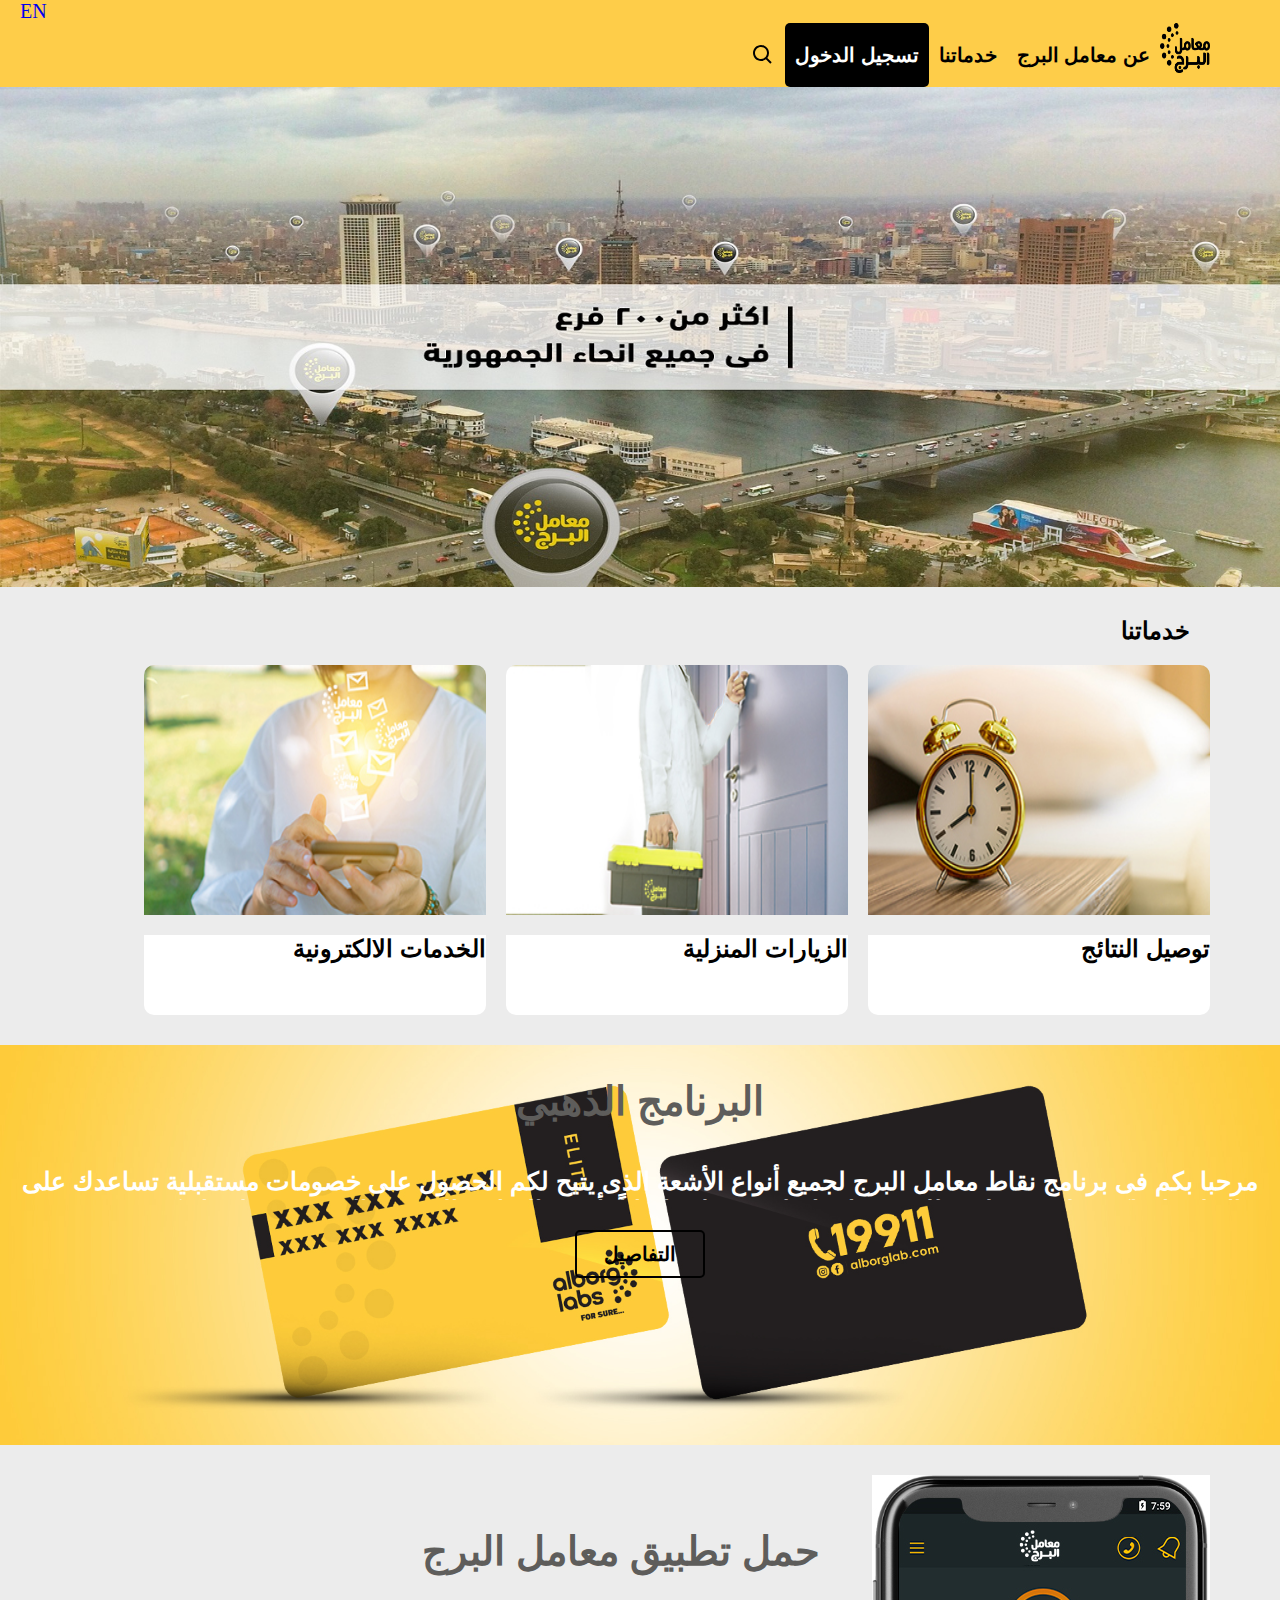
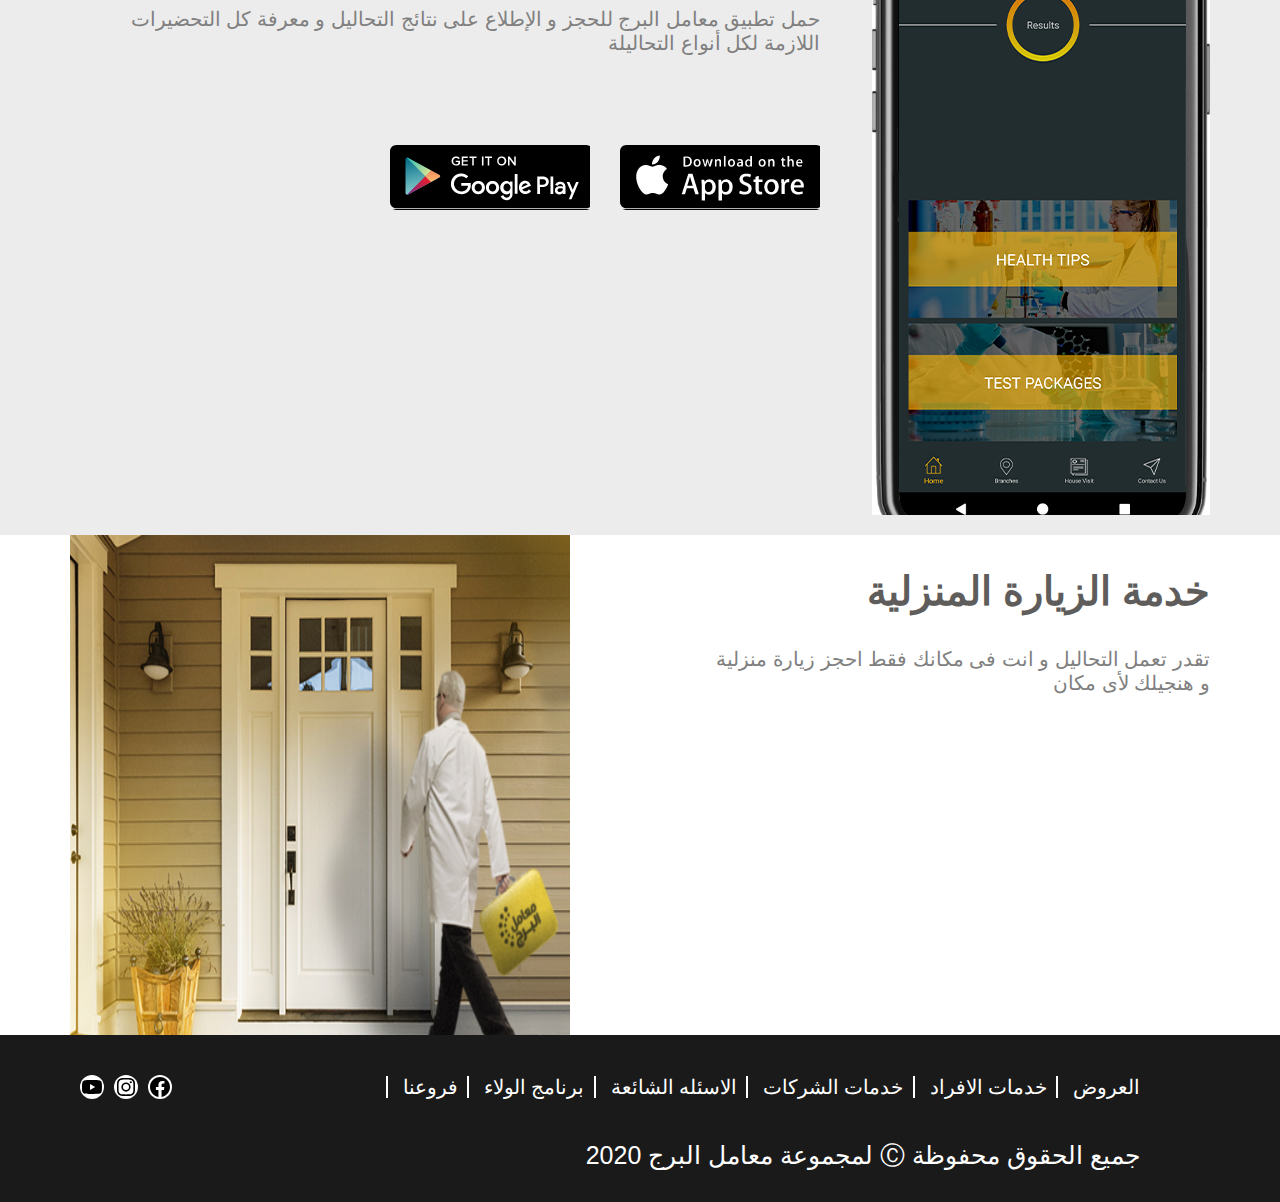
<file: index.html>
<!DOCTYPE html>
<html lang="en">

<head>
    <meta charset="UTF-8">
    <meta http-equiv="X-UA-Compatible" content="IE=edge">
    <meta name="viewport" content="width=device-width, initial-scale=1.0">
    <title>El Borg Lab</title>
    <link rel="stylesheet" href="Css/lab2-ar.css">
    <script src="Js/jquery-3.6.0.min.js"></script>
</head>

<body>
    
    <div class="header2">
        <a href="Html eng/Home-en.html"><div class="en">EN</div></a>
        <div class="men-icon">
            <img src="icon/bx-menu.svg" alt="">
        </div>
            <div class="contain">
                <div class="logo">
                    <a href="index.html"><img src="imag/logo.png"></a>
                </div>
                <div class="menu">
                    <a href="Html arabic/about us.html">عن معامل البرج</a>
                    <a href="Html arabic/service.html">خدماتنا</a>
                    <!-- <a href="">فروعنا</a>
                    <a href="">برنامج النقاط</a>
                    <a href="">الحجز</a>
                    <a href="">باقات التحاليل</a>
                    <a href="">التحضيرات اللازمة</a>
                    <a href="">تواصل معنا</a> -->
                    <a href="Html arabic/login.html" class="but-head">تسجيل الدخول</a>
                    <img src="icon/bx-search.svg">
                </div>
            </div>
            
    </div>
    <div class="men-res" id="menu">
        <a href="Html arabic/about us.html">عن معامل البرج</a>
        <a href="Html arabic/service.html">خدماتنا</a>
        <!-- <a href="">فروعنا</a>
        <a href="">برنامج النقاط</a>
        <a href="">الحجز</a>
        <a href="">باقات التحاليل</a>
        <a href="">التحضيرات اللازمة</a>
        <a href="">تواصل معنا</a> -->
    </div>
    <div class="img-con">
        <div class="slid">
            <img src="imag/1.jpg" alt="imag1">

        </div>
        <div class="slid">
            <img src="imag/2.jpg" alt="imag2">

        </div>
        <div class="slid">
            <img src="imag/3.jpg" alt="imag3">

        </div>
       
    </div>
    
    <div class="cont2">
        <div class="contain">
            <div class="h2-cont">
                <h2>خدماتنا</h2>
            </div>
            <div class="box">
                <div class="box-top">
                    <img src="imag/time.jpg" alt="time">
                </div>
                <div class="box-bottom">
                    <h2>توصيل النتائج</h2>
                </div>
            </div>
            <div class="box">
                <div class="box-top">
                    <img src="imag/house.jpg" alt="house visite">
                </div>
                <div class="box-bottom">
                    <h2>الزيارات المنزلية</h2>
                </div>
            </div>
            <div class="box">
                <div class="box-top">
                    <img src="imag/sms.jpg" alt="sms">
                </div>
                <div class="box-bottom">
                    <h2>الخدمات الالكترونية</h2>
                </div>
            </div>
        </div>
    </div>
    
    <div class="gold-card">
        <h2>البرنامج الذهبي</h2>
        <div class="title">
            مرحبا بكم فى برنامج نقاط معامل البرج لجميع أنواع الأشعة الذى يتيح لكم الحصول على خصومات مستقبلية تساعدك على الإطمئنان اكثر 
            على صحتك وذلك حرصا منا على صحتك وإيماناً بأهمية المتابعة الدورية والتى تضمن لسيادتكم صحة جيدة وحياة افضل.
        </div>
        <div class="btn">
            <input type="button" value="التفاصيل">
        </div>
    </div>

    <div class="container">
        <div class="contain">
            <div class="img-container">
                <img src="imag/8.png" alt="">
            </div>
            <div class="con-con">
                <h2>حمل تطبيق معامل البرج</h2>
                <p>
                    حمل تطبيق معامل البرج للحجز و الإطلاع على نتائج التحاليل و معرفة كل التحضيرات اللازمة لكل أنواع التحاليلة
                </p>
                <div class="app-d"></div>
                <div class="google-d"></div>
            </div>
            
        </div>
        
    </div>
    
    <div class="home-visit">
        <div class="contain">
            <div class="con-img">
                <img src="imag/2.jpg" alt="">
            </div>
            <div class="title-">
                <h2> خدمة الزيارة المنزلية </h2>
                <p>
                    تقدر تعمل التحاليل و انت فى مكانك فقط احجز زيارة منزلية و هنجيلك لأى مكان
                </p>
            </div>
        </div>
    </div>
    <div class="bot">
        <div class="contain">
            <div class="bot-top">
                <div class="bot-top-menu">
                    <a href="">العروض</a>
                    <a href="">خدمات الافراد</a>
                    <a href="">خدمات الشركات</a>
                    <a href="">الاسئله الشائعة</a>
                    <a href="">برنامج الولاء</a>
                    <a href="">فروعنا</a>
                </div>
                <div class="bot-top-icons">
                    <a href="https://www.facebook.com/AlBorg.Egypt"><img src="icon/bxl-facebook-circle.svg" alt="facebooke"></a>
                    <a href="https://www.instagram.com/alborg_labs/"><img src="icon/bxl-instagram.svg" alt="instagram"></a>
                    <a href="https://www.youtube.com/user/AlborgEgypt"><img src="icon/bxl-youtube.svg" alt="youtube"></a>
                </div>
            </div>
            <div class="bot-bot">
                <div class="bot-bot-right">
                   لمجموعة معامل البرج 2020  Ⓒ جميع الحقوق محفوظة
                 </div>
            </div>
        </div>
    </div>
    <script src="Js/lab2.js"></script>
</body>

</html>
</file>
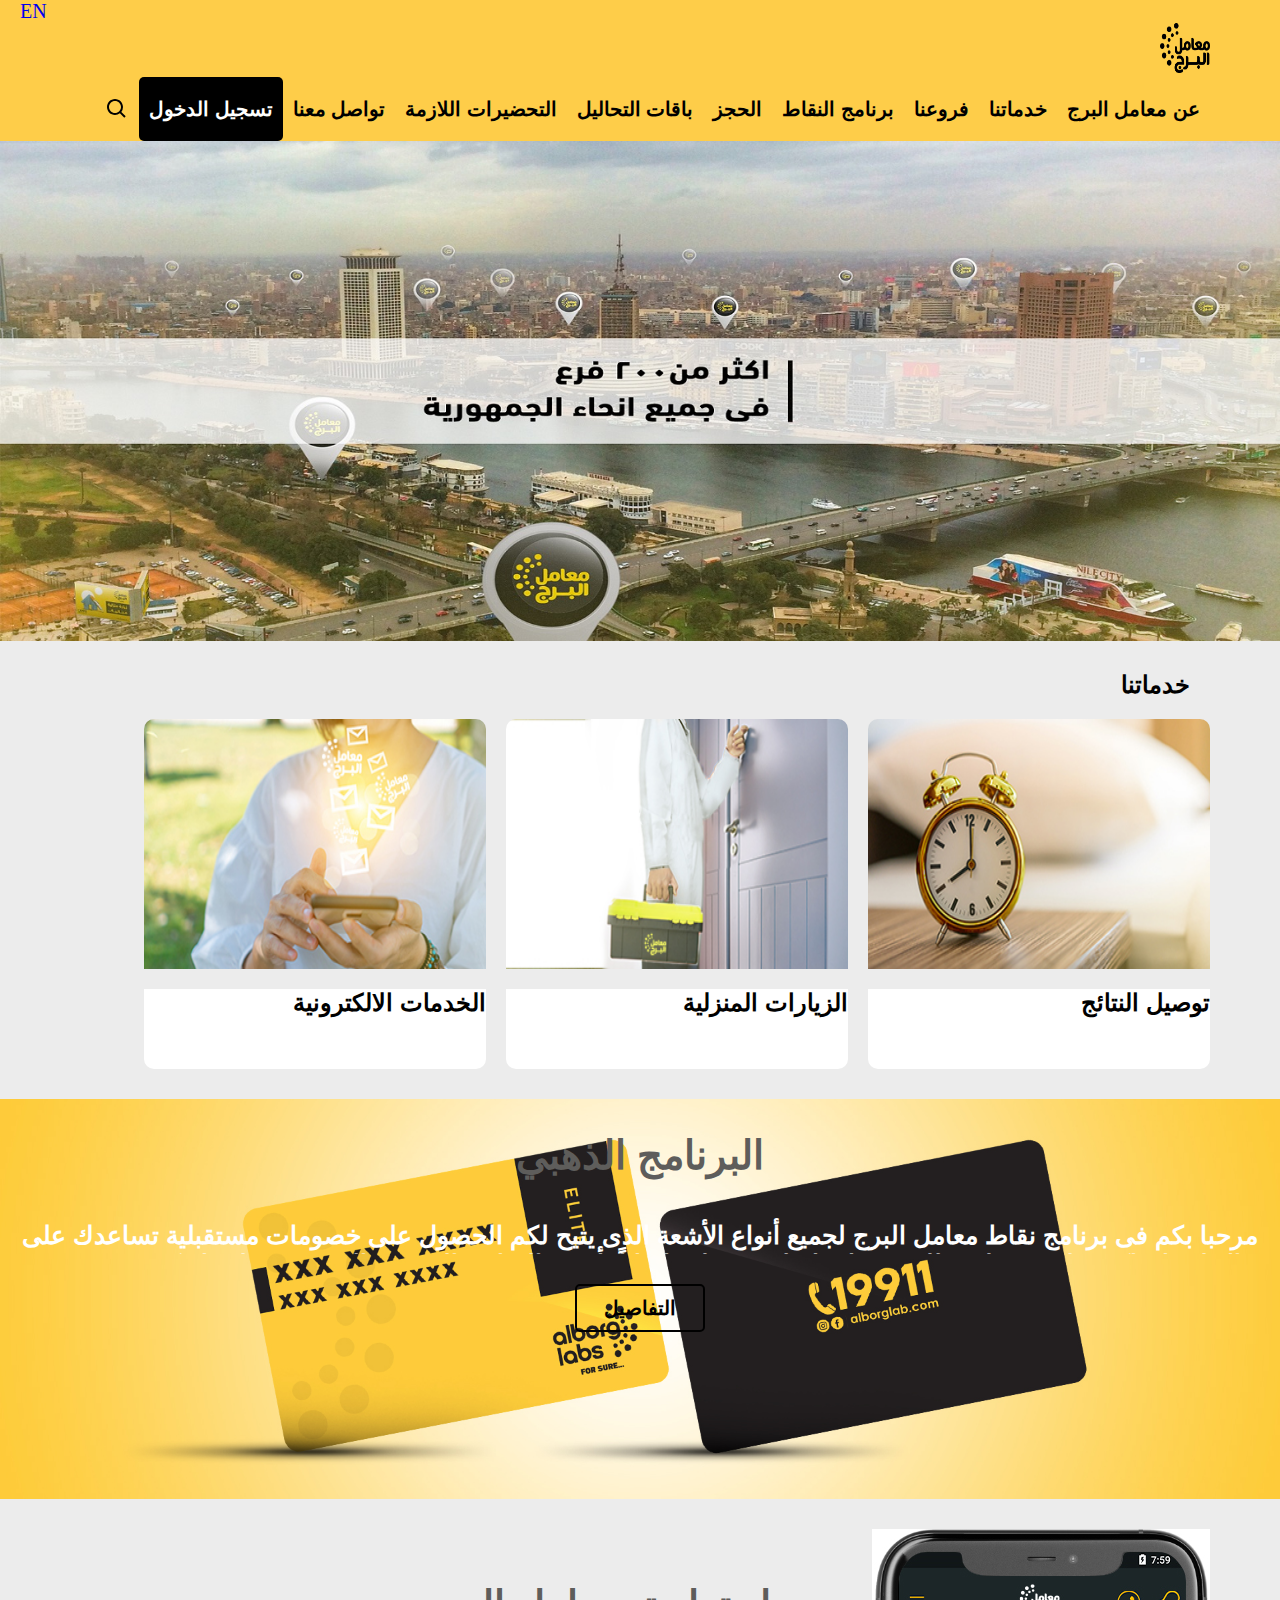
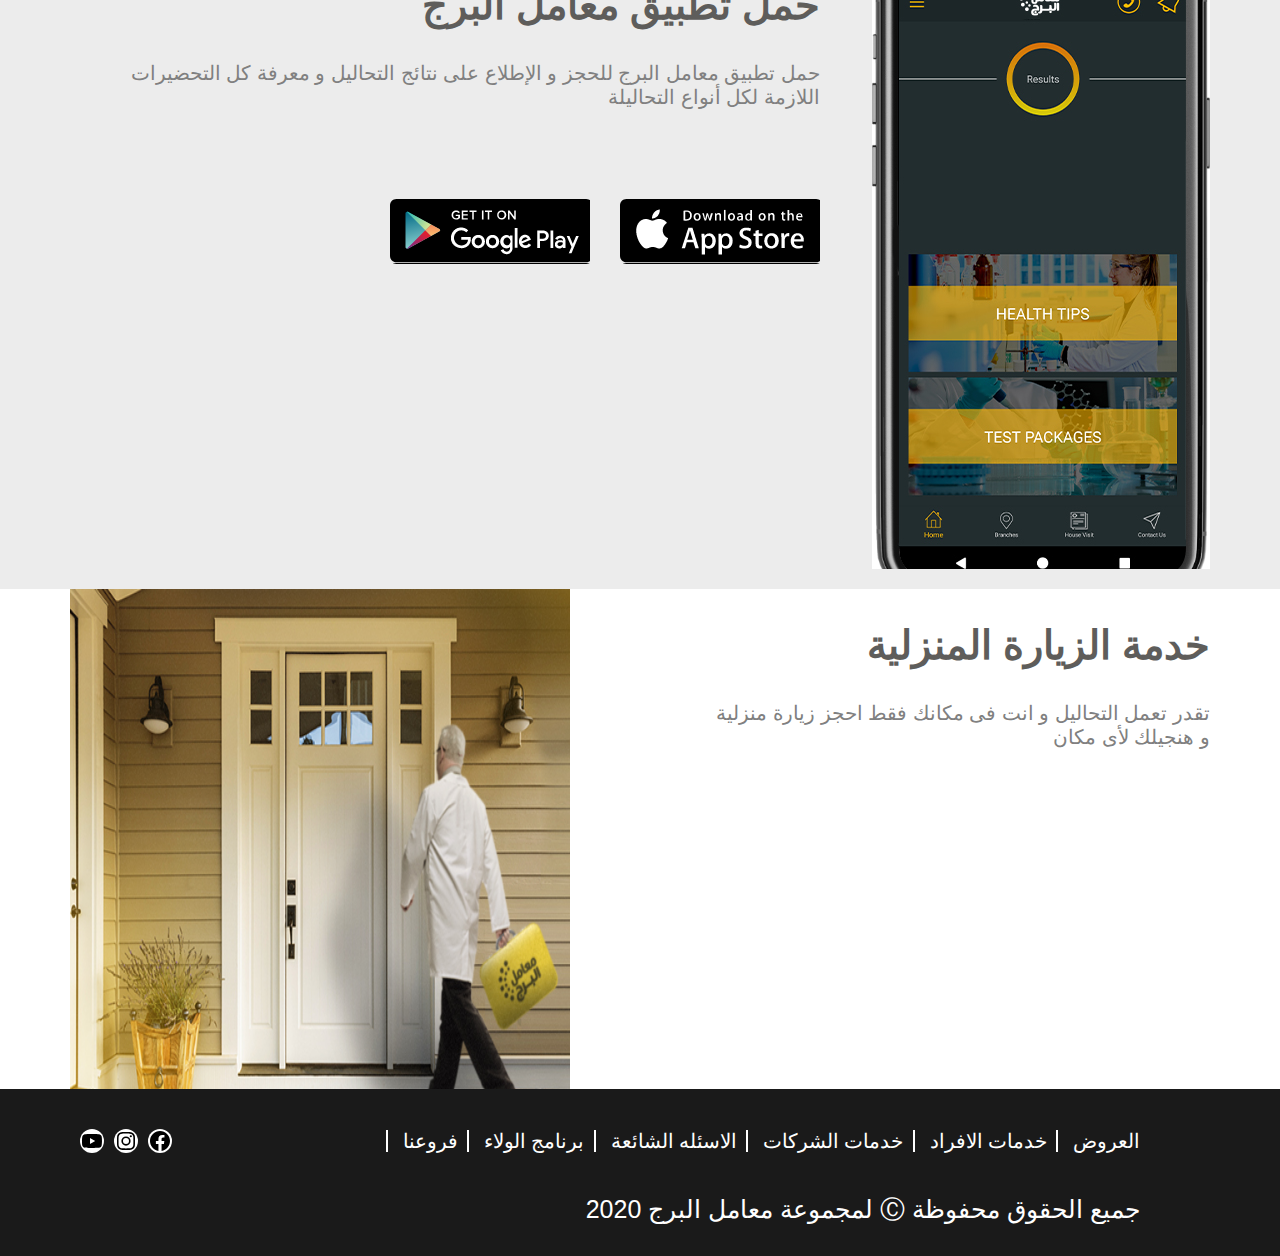
<file: Home-ar.html>
<!DOCTYPE html>
<html lang="en">

<head>
    <meta charset="UTF-8">
    <meta http-equiv="X-UA-Compatible" content="IE=edge">
    <meta name="viewport" content="width=device-width, initial-scale=1.0">
    <title>El Fath Lab</title>
    <link rel="stylesheet" href="Css/lab2-ar.css">
    <script src="Js/jquery-3.6.0.min.js"></script>
</head>

<body>
    
    <div class="header2">
        <a href="Html eng/Home-en.html"><div class="en">EN</div></a>
        <div class="men-icon">
            <img src="icon/bx-menu.svg" alt="">
        </div>
            <div class="contain">
                <div class="logo">
                    <a href="Home-ar.html"><img src="imag/logo.png"></a>
                </div>
                <div class="menu">
                    <a href="Html arabic/about us.html">عن معامل البرج</a>
                    <a href="Html arabic/service.html">خدماتنا</a>
                    <a href="">فروعنا</a>
                    <a href="">برنامج النقاط</a>
                    <a href="">الحجز</a>
                    <a href="">باقات التحاليل</a>
                    <a href="">التحضيرات اللازمة</a>
                    <a href="">تواصل معنا</a>
                    <a href="Html arabic/login.html" class="but-head">تسجيل الدخول</a>
                    <img src="icon/bx-search.svg">
                </div>
            </div>
            
    </div>
    <div class="men-res" id="menu">
        <a href="Html arabic/about us.html">عن معامل البرج</a>
        <a href="Html arabic/service.html">خدماتنا</a>
        <a href="">فروعنا</a>
        <a href="">برنامج النقاط</a>
        <a href="">الحجز</a>
        <a href="">باقات التحاليل</a>
        <a href="">التحضيرات اللازمة</a>
        <a href="">تواصل معنا</a>
    </div>
    <div class="img-con">
        <div class="slid">
            <img src="imag/1.jpg" alt="imag1">

        </div>
        <div class="slid">
            <img src="imag/2.jpg" alt="imag2">

        </div>
        <div class="slid">
            <img src="imag/3.jpg" alt="imag3">

        </div>
       
    </div>
    
    <div class="cont2">
        <div class="contain">
            <div class="h2-cont">
                <h2>خدماتنا</h2>
            </div>
            <div class="box">
                <div class="box-top">
                    <img src="imag/time.jpg" alt="time">
                </div>
                <div class="box-bottom">
                    <h2>توصيل النتائج</h2>
                </div>
            </div>
            <div class="box">
                <div class="box-top">
                    <img src="imag/house.jpg" alt="house visite">
                </div>
                <div class="box-bottom">
                    <h2>الزيارات المنزلية</h2>
                </div>
            </div>
            <div class="box">
                <div class="box-top">
                    <img src="imag/sms.jpg" alt="sms">
                </div>
                <div class="box-bottom">
                    <h2>الخدمات الالكترونية</h2>
                </div>
            </div>
        </div>
    </div>
    
    <div class="gold-card">
        <h2>البرنامج الذهبي</h2>
        <div class="title">
            مرحبا بكم فى برنامج نقاط معامل البرج لجميع أنواع الأشعة الذى يتيح لكم الحصول على خصومات مستقبلية تساعدك على الإطمئنان اكثر 
            على صحتك وذلك حرصا منا على صحتك وإيماناً بأهمية المتابعة الدورية والتى تضمن لسيادتكم صحة جيدة وحياة افضل.
        </div>
        <div class="btn">
            <input type="button" value="التفاصيل">
        </div>
    </div>

    <div class="container">
        <div class="contain">
            <div class="img-container">
                <img src="imag/8.png" alt="">
            </div>
            <div class="con-con">
                <h2>حمل تطبيق معامل البرج</h2>
                <p>
                    حمل تطبيق معامل البرج للحجز و الإطلاع على نتائج التحاليل و معرفة كل التحضيرات اللازمة لكل أنواع التحاليلة
                </p>
                <div class="app-d"></div>
                <div class="google-d"></div>
            </div>
            
        </div>
        
    </div>
    
    <div class="home-visit">
        <div class="contain">
            <div class="con-img">
                <img src="imag/2.jpg" alt="">
            </div>
            <div class="title-">
                <h2> خدمة الزيارة المنزلية </h2>
                <p>
                    تقدر تعمل التحاليل و انت فى مكانك فقط احجز زيارة منزلية و هنجيلك لأى مكان
                </p>
            </div>
        </div>
    </div>
    <div class="bot">
        <div class="contain">
            <div class="bot-top">
                <div class="bot-top-menu">
                    <a href="">العروض</a>
                    <a href="">خدمات الافراد</a>
                    <a href="">خدمات الشركات</a>
                    <a href="">الاسئله الشائعة</a>
                    <a href="">برنامج الولاء</a>
                    <a href="">فروعنا</a>
                </div>
                <div class="bot-top-icons">
                    <a href="https://www.facebook.com/AlBorg.Egypt"><img src="icon/bxl-facebook-circle.svg" alt="facebooke"></a>
                    <a href="https://www.instagram.com/alborg_labs/"><img src="icon/bxl-instagram.svg" alt="instagram"></a>
                    <a href="https://www.youtube.com/user/AlborgEgypt"><img src="icon/bxl-youtube.svg" alt="youtube"></a>
                </div>
            </div>
            <div class="bot-bot">
                <div class="bot-bot-right">
                   لمجموعة معامل البرج 2020  Ⓒ جميع الحقوق محفوظة
                 </div>
            </div>
        </div>
    </div>
    <script src="Js/lab2.js"></script>
</body>

</html>
</file>
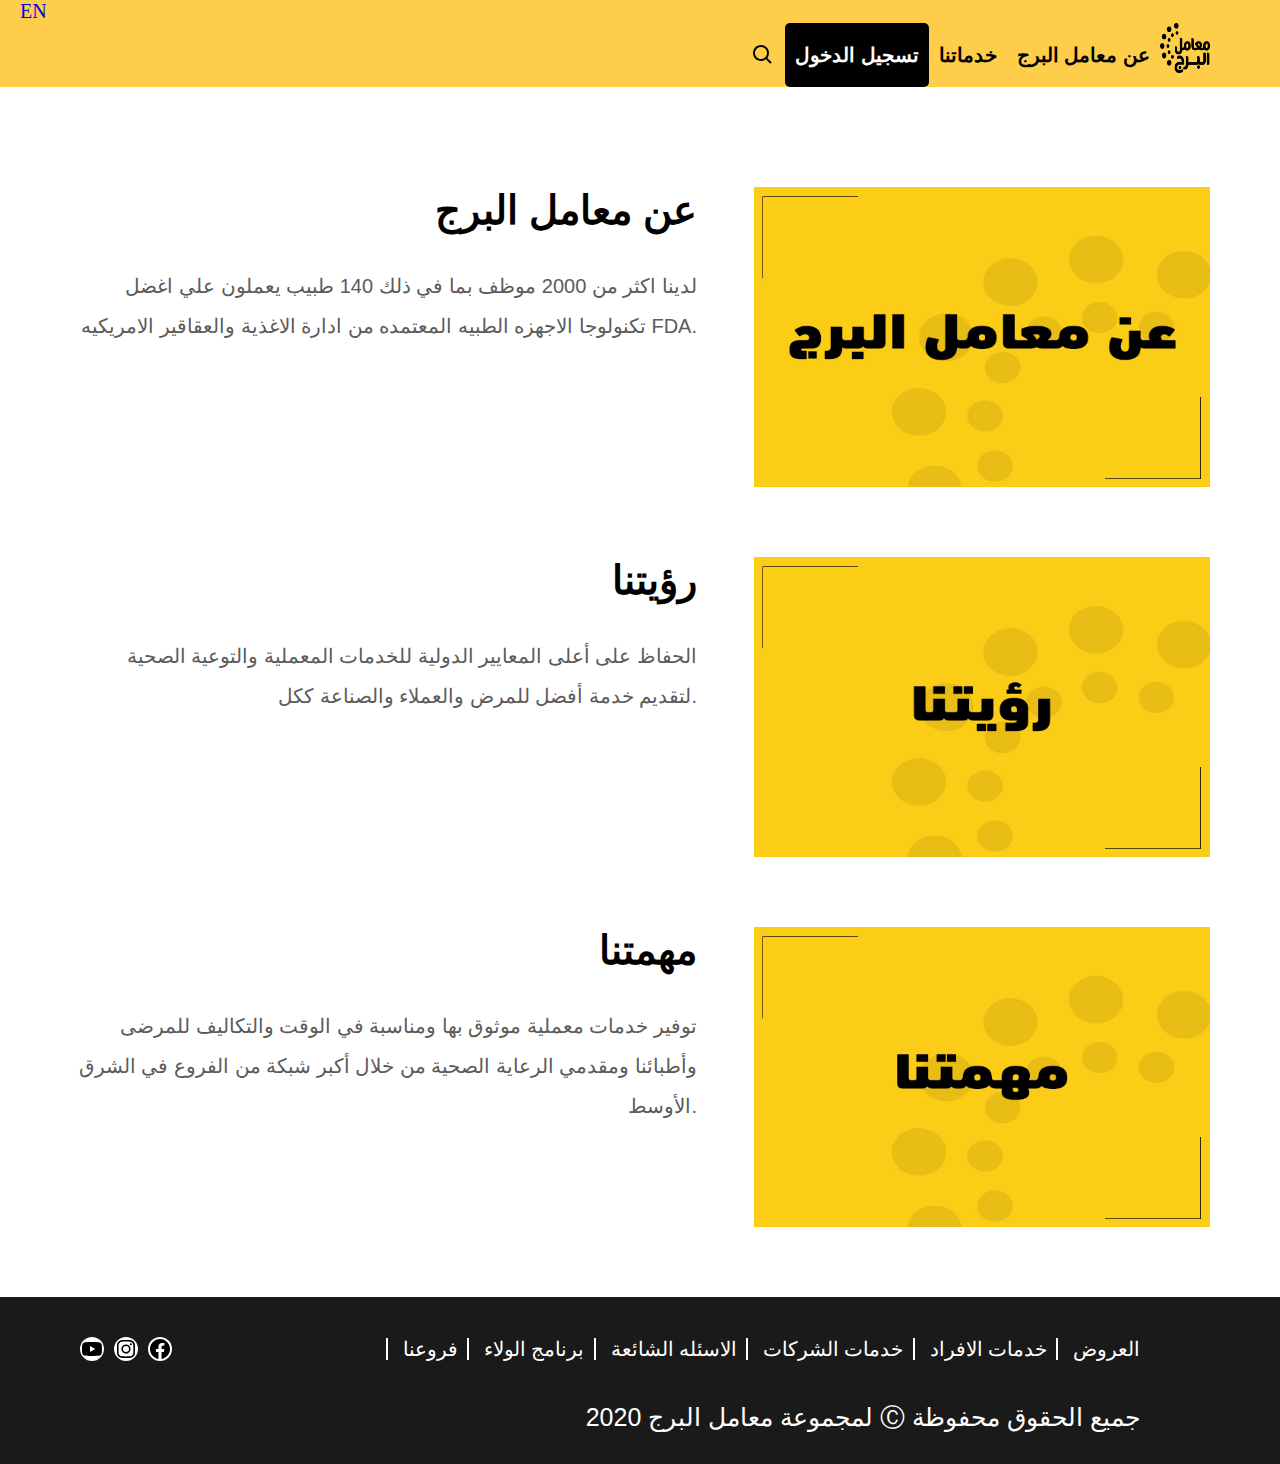
<file: Html arabic/about us.html>
<!DOCTYPE html>
<html lang="en">
<head>
    <meta charset="UTF-8">
    <meta http-equiv="X-UA-Compatible" content="IE=edge">
    <meta name="viewport" content="width=device-width, initial-scale=1.0">
    <title>About Us</title>
    <link rel="stylesheet" href="../Css/lab2-ar.css">
    <script src="../Js/jquery-3.6.0.min.js"></script>
    <script>
        $(document).ready(
        function () {
            $(".men-icon").click(
                function () {
                    $(".men-res").toggle(1000);
                }
            )
        }
    );
    </script>
</head>
<body>
    <div class="header2">
        <a href="../Html eng/about-en.html"><div class="en">EN</div></a>
        <div class="men-icon">
            <img src="../icon/bx-menu.svg" alt="">
        </div>
            <div class="contain">
                <div class="logo">
                    <a href="../index.html"><img src="../imag/logo.png"></a>
                </div>
                <div class="menu">
                    <a href="../Html arabic/about us.html">عن معامل البرج</a>
                    <a href="../Html arabic/service.html">خدماتنا</a>
                    <!-- <a href="">فروعنا</a>
                    <a href="">برنامج النقاط</a>
                    <a href="">الحجز</a>
                    <a href="">باقات التحاليل</a>
                    <a href="">التحضيرات اللازمة</a>
                    <a href="">تواصل معنا</a> -->
                    <a href="../Html arabic/login.html" class="but-head">تسجيل الدخول</a>
                    <img src="../icon/bx-search.svg">
                </div>
            </div>
            
    </div>
    <div class="men-res" id="menu">
        <a href="../Html arabic/about us.html">عن معامل البرج</a>
        <a href="../Html arabic/service.html">خدماتنا</a>
        <!-- <a href="">فروعنا</a>
        <a href="">برنامج النقاط</a>
        <a href="">الحجز</a>
        <a href="">باقات التحاليل</a>
        <a href="">التحضيرات اللازمة</a>
        <a href="">تواصل معنا</a> -->
    </div>
    <div class="con-info">
        <div class="contain">
            <div class="part">
                <div class="con-right">
                    <img src="../imag/About Us (1).jpg" alt="">
                </div>
                <div class="con-left">
                    <h2>عن معامل البرج</h2>
                    <p>لدينا اكثر من 2000 موظف بما في ذلك 140 طبيب يعملون علي اغضل تكنولوجا 
                        الاجهزه الطبيه المعتمده من ادارة الاغذية والعقاقير الامريكيه FDA.
                    </p>
                </div>
            </div>
            <div class="part">
                <div class="con-right">
                    <img src="../imag/Our Vission Ar (1).jpg" alt="">
                </div>
                <div class="con-left">
                    <h2>رؤيتنا</h2>
                    <p>
                        الحفاظ على أعلى المعايير الدولية للخدمات المعملية 
                        والتوعية الصحية لتقديم خدمة أفضل للمرض والعملاء والصناعة ككل.

                    </p>
                </div>
            </div>
            <div class="part">
                <div class="con-right">
                    <img src="../imag/Our Misson (1).jpg" alt="">
                </div>
                <div class="con-left">
                    <h2>مهمتنا</h2>
                    <p>
                        توفير خدمات معملية موثوق بها ومناسبة في الوقت والتكاليف للمرضى وأطبائنا 
                        ومقدمي الرعاية الصحية من خلال أكبر شبكة من الفروع في الشرق الأوسط.

                    </p>
                </div>
            </div>

        </div>
    </div>
    <div class="bot">
        <div class="contain">
            <div class="bot-top">
                <div class="bot-top-menu">
                    <a href="">العروض</a>
                    <a href="">خدمات الافراد</a>
                    <a href="">خدمات الشركات</a>
                    <a href="">الاسئله الشائعة</a>
                    <a href="">برنامج الولاء</a>
                    <a href="">فروعنا</a>
                </div>
                <div class="bot-top-icons">
                    <a href="https://www.facebook.com/AlBorg.Egypt"><img src="../icon/bxl-facebook-circle.svg" alt="facebooke"></a>
                    <a href="https://www.instagram.com/alborg_labs/"><img src="../icon/bxl-instagram.svg" alt="instagram"></a>
                    <a href="https://www.youtube.com/user/AlborgEgypt"><img src="../icon/bxl-youtube.svg" alt="youtube"></a>
                </div>
            </div>
            <div class="bot-bot">
                <div class="bot-bot-right">
                   لمجموعة معامل البرج 2020  Ⓒ جميع الحقوق محفوظة
                 </div>
            </div>
        </div>
    </div>
    <script src="../Js/lab2.js"></script>
</body>
</html>
</file>
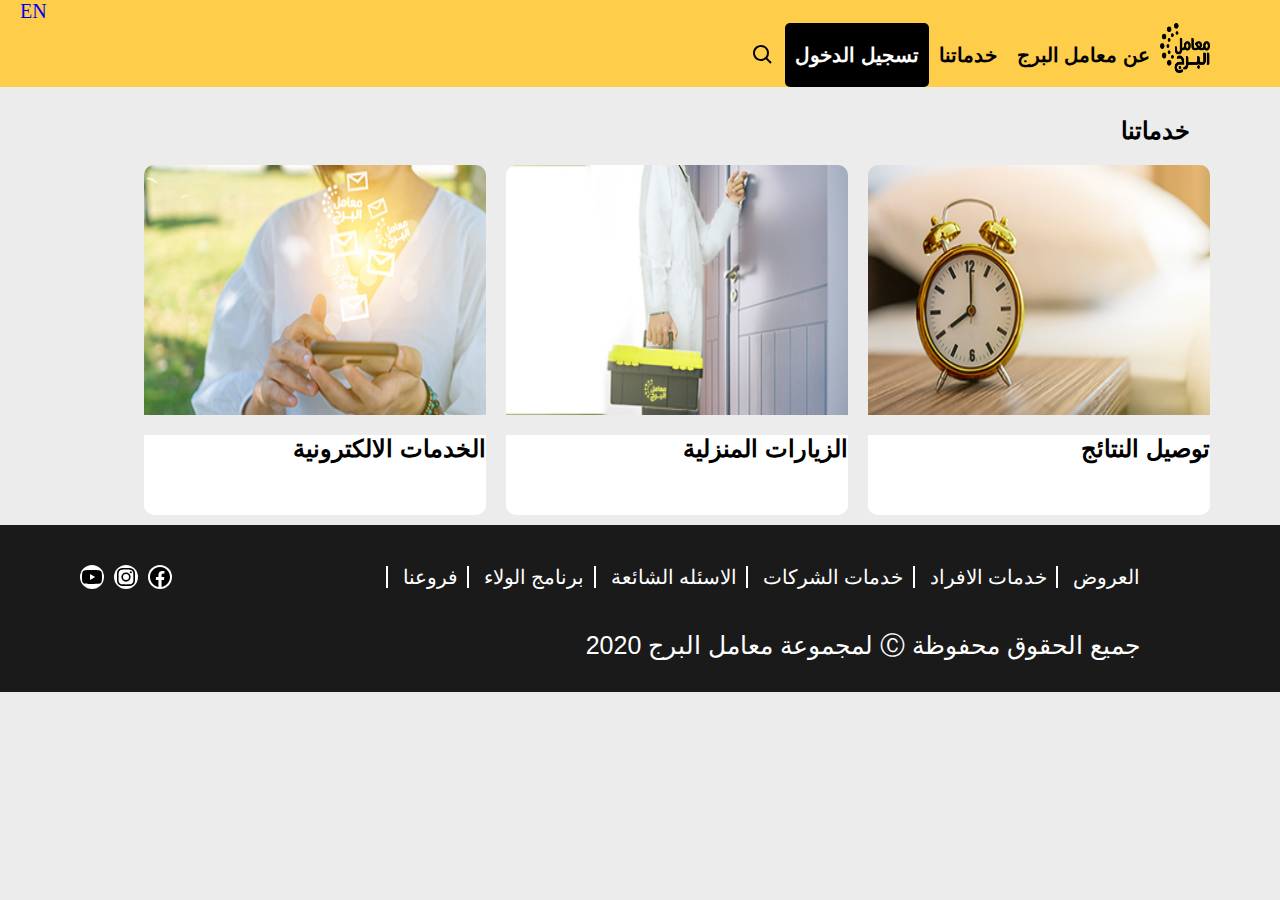
<file: Html arabic/service.html>
<!DOCTYPE html>
<html lang="en">
<head>
    <meta charset="UTF-8">
    <meta http-equiv="X-UA-Compatible" content="IE=edge">
    <meta name="viewport" content="width=device-width, initial-scale=1.0">
    <title>services</title>
    <link rel="stylesheet" href="../Css/lab2-ar.css">
    <script src="../Js/jquery-3.6.0.min.js"></script>
    <script>
        $(document).ready(
        function () {
            $(".men-icon").click(
                function () {
                    $(".men-res").toggle(1000);
                }
            )
        }
    );
    </script>
</head>
<body>
    <div class="header2">
        <a href="../Html eng/service-en.html"><div class="en">EN</div></a>
        <div class="men-icon">
            <img src="../icon/bx-menu.svg" alt="">
        </div>
            <div class="contain">
                <div class="logo">
                    <a href="../index.html"><img src="../imag/logo.png"></a>
                </div>
                <div class="menu">
                    <a href="../Html arabic/about us.html">عن معامل البرج</a>
                    <a href="../Html arabic/service.html">خدماتنا</a>
                    <!-- <a href="">فروعنا</a>
                    <a href="">برنامج النقاط</a>
                    <a href="">الحجز</a>
                    <a href="">باقات التحاليل</a>
                    <a href="">التحضيرات اللازمة</a>
                    <a href="">تواصل معنا</a> -->
                    <a href="../Html arabic/login.html" class="but-head">تسجيل الدخول</a>
                    <img src="../icon/bx-search.svg">
                </div>
            </div>
            
    </div>
    <div class="men-res" id="menu">
        <a href="../Html arabic/about us.html">عن معامل البرج</a>
        <a href="../Html arabic/service.html">خدماتنا</a>
        <!-- <a href="">فروعنا</a>
        <a href="">برنامج النقاط</a>
        <a href="">الحجز</a>
        <a href="">باقات التحاليل</a>
        <a href="">التحضيرات اللازمة</a>
        <a href="">تواصل معنا</a> -->
    </div>

    <div class="cont2">
        <div class="contain">
            <div class="h2-cont">
                <h2>خدماتنا</h2>
            </div>
            <div class="box">
                <div class="box-top">
                    <img src="../imag/time.jpg" alt="time">
                </div>
                <div class="box-bottom">
                    <h2>توصيل النتائج</h2>
                </div>
            </div>
            <div class="box">
                <div class="box-top">
                    <img src="../imag/house.jpg" alt="house visite">
                </div>
                <div class="box-bottom">
                    <h2>الزيارات المنزلية</h2>
                </div>
            </div>
            <div class="box">
                <div class="box-top">
                    <img src="../imag/sms.jpg" alt="sms">
                </div>
                <div class="box-bottom">
                    <h2>الخدمات الالكترونية</h2>
                </div>
            </div>
        </div>
    </div>
    <div class="bot">
        <div class="contain">
            <div class="bot-top">
                <div class="bot-top-menu">
                    <a href="">العروض</a>
                    <a href="">خدمات الافراد</a>
                    <a href="">خدمات الشركات</a>
                    <a href="">الاسئله الشائعة</a>
                    <a href="">برنامج الولاء</a>
                    <a href="">فروعنا</a>
                </div>
                <div class="bot-top-icons">
                    <a href="https://www.facebook.com/AlBorg.Egypt"><img src="../icon/bxl-facebook-circle.svg" alt="facebooke"></a>
                    <a href="https://www.instagram.com/alborg_labs/"><img src="../icon/bxl-instagram.svg" alt="instagram"></a>
                    <a href="https://www.youtube.com/user/AlborgEgypt"><img src="../icon/bxl-youtube.svg" alt="youtube"></a>
                </div>
            </div>
            <div class="bot-bot">
                <div class="bot-bot-right">
                   لمجموعة معامل البرج 2020  Ⓒ جميع الحقوق محفوظة
                 </div>
            </div>
        </div>
    </div>
    <script src="../Js/lab2.js"></script>
</body>
</html>
</file>
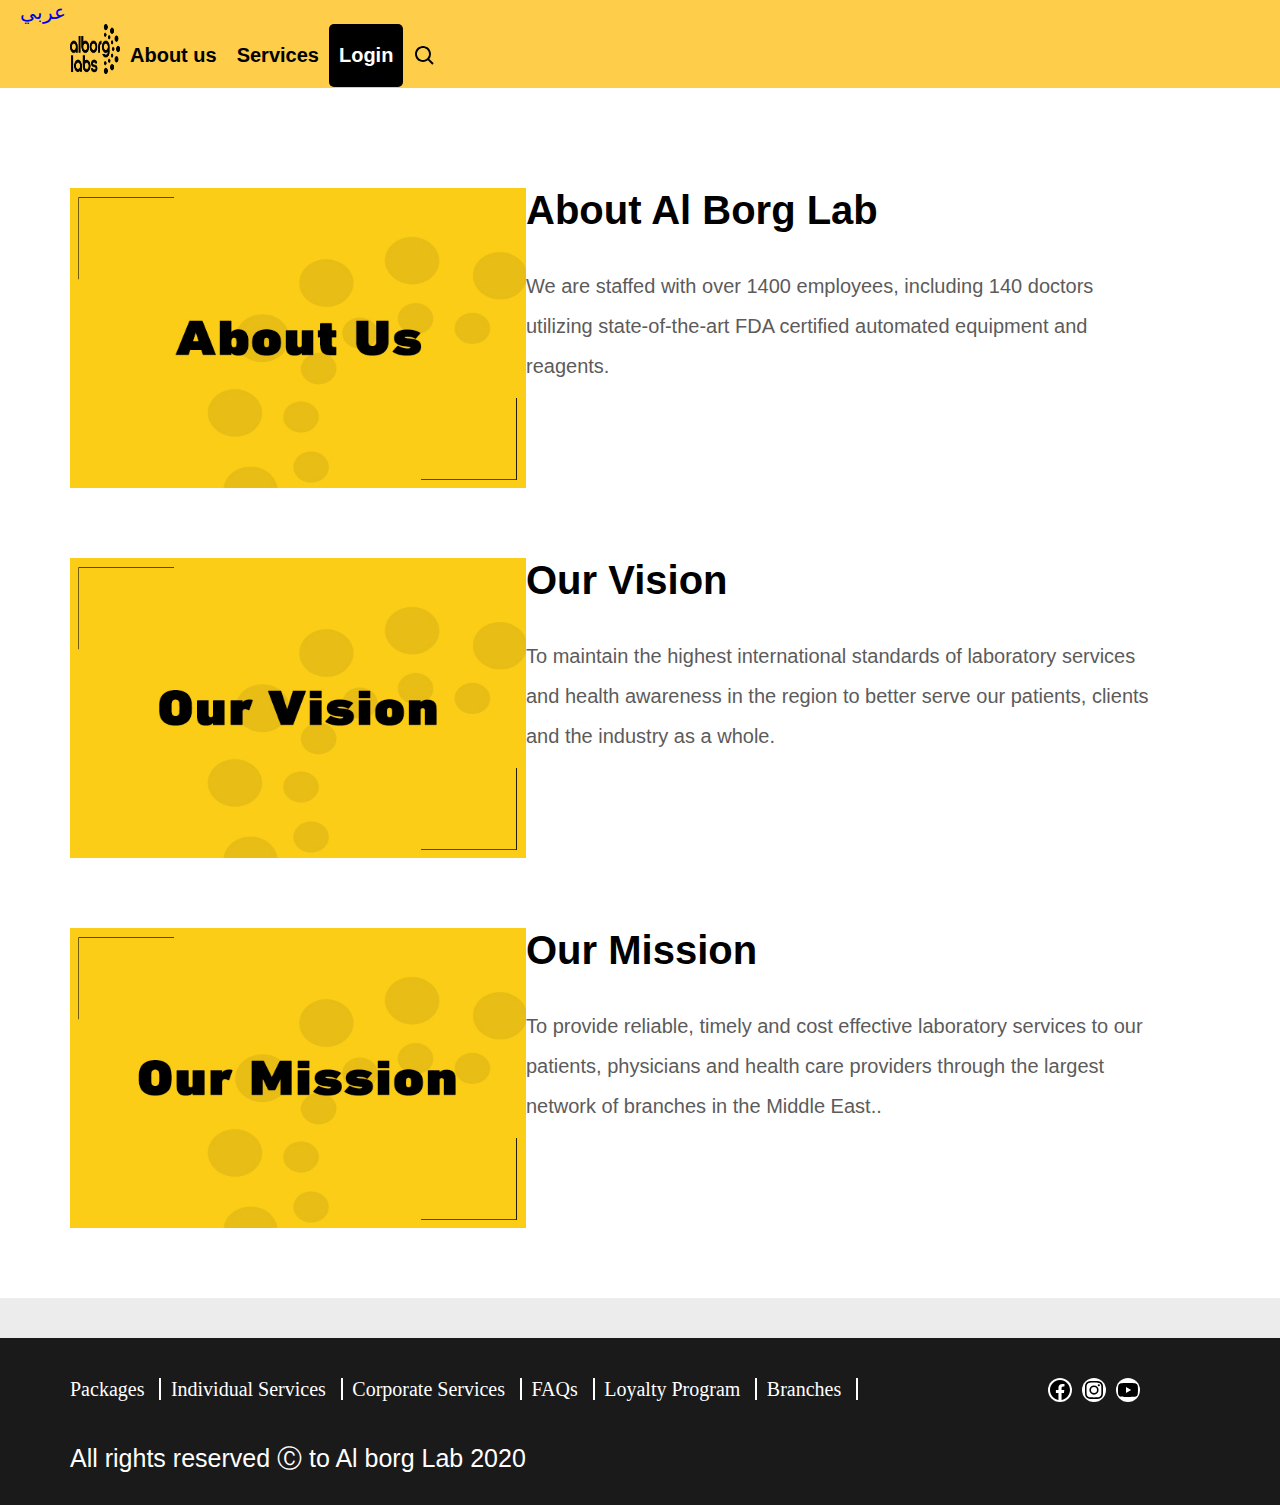
<file: Html eng/about-en.html>
<!DOCTYPE html>
<html lang="en">
<head>
    <meta charset="UTF-8">
    <meta http-equiv="X-UA-Compatible" content="IE=edge">
    <meta name="viewport" content="width=device-width, initial-scale=1.0">
    <title>Abuot Us</title>
    <link rel="stylesheet" href="lab2-en.css">
    <script src="../Js/jquery-3.6.0.min.js"></script>
    <script>
        $(document).ready(
        function () {
            $(".men-icon").click(
                function () {
                    $(".men-res").toggle(1000);
                }
            )
        }
    );
    </script>
</head>
<body>
    <div class="header2">
        
        <a href="../Html arabic/about us.html"><div class="ar">عربي</div></a>
        
        <div class="men-icon">
            <img src="../icon/bx-menu.svg" alt="">
        </div>
            <div class="contain">
                <div class="logo">
                    <a href="../Html eng/Home-en.html"><img src="../imag/logo (1).png"></a>
                </div>
                <div class="menu">
                    <a href="../Html eng/about-en.html">About us</a>
                    <a href="../Html eng/service-en.html">Services</a>
                    <!-- <a href="">Branches</a>
                    <a href="">Reservation</a>
                    <a href="">Test Packages</a>
                    <a href="">Test Precautions</a>
                    <a href="">Contact us</a> -->
                    <a href="../Html eng/login-en.html" class="but-head">Login</a>
                    <img src="../icon/bx-search.svg">
                </div>
            </div>
            
    </div>
    <div class="men-res" id="menu">
        <a href="../Html eng/about-en.html">About us</a>
        <a href="../Html eng/service-en.html">Services</a>
        <!-- <a href="">Branches</a>
        <a href="">Reservation</a>
        <a href="">Test Packages</a>
        <a href="">Test Precautions</a>
        <a href="">Contact us</a> -->
    </div>
    <div class="con-info">
        <div class="contain">
            <div class="part">
                <div class="con-right">
                    <img src="../imag//About Us En.jpg" alt="">
                </div>
                <div class="con-left">
                    <h2>About Al Borg Lab</h2>
                    <p> 
                        We are staffed with over 1400 employees, including 140 doctors utilizing
                         state-of-the-art FDA certified automated equipment and reagents.
                    </p>
                </div>
            </div>
            <div class="part">
                <div class="con-right">
                    <img src="../imag/Our Vission En.jpg" alt="">
                </div>
                <div class="con-left">
                    <h2>Our Vision</h2>
                    <p>
                        To maintain the highest international standards of laboratory services
                         and health awareness in the region to better serve our patients, clients and the industry as a whole.
                    </p>
                </div>
            </div>
            <div class="part">
                <div class="con-right">
                    <img src="../imag/Our Mission En.jpg" alt="">
                </div>
                <div class="con-left">
                    <h2>Our Mission</h2>
                    <p>
                        To provide reliable, timely and cost effective laboratory services to our patients,
                         physicians and health care providers through the largest network of branches in the Middle East..

                    </p>
                </div>
            </div>

        </div>
    </div>
    <div class="bot">
        <div class="contain">
            <div class="bot-top">
                <div class="bot-top-menu">
                    <a href="">Packages</a>
                    <a href="">Individual Services</a>
                    <a href="">Corporate Services</a>
                    <a href="">FAQs</a>
                    <a href="">Loyalty Program</a>
                    <a href="">Branches</a>
                </div>
                <div class="bot-top-icons">
                    <a href="https://www.facebook.com/AlBorg.Egypt"><img src="../icon/bxl-facebook-circle.svg" alt="facebooke"></a>
                    <a href="https://www.instagram.com/alborg_labs/"><img src="../icon/bxl-instagram.svg" alt="instagram"></a>
                    <a href="https://www.youtube.com/user/AlborgEgypt"><img src="../icon/bxl-youtube.svg" alt="youtube"></a>
                </div>
            </div>
            <div class="bot-bot">
                <div class="bot-bot-right">
                    All rights reserved Ⓒ to Al borg Lab 2020
                 </div>
            </div>
        </div>
    </div>
    <script src="../Js/lab2.js"></script>
</body>
</html>
</file>
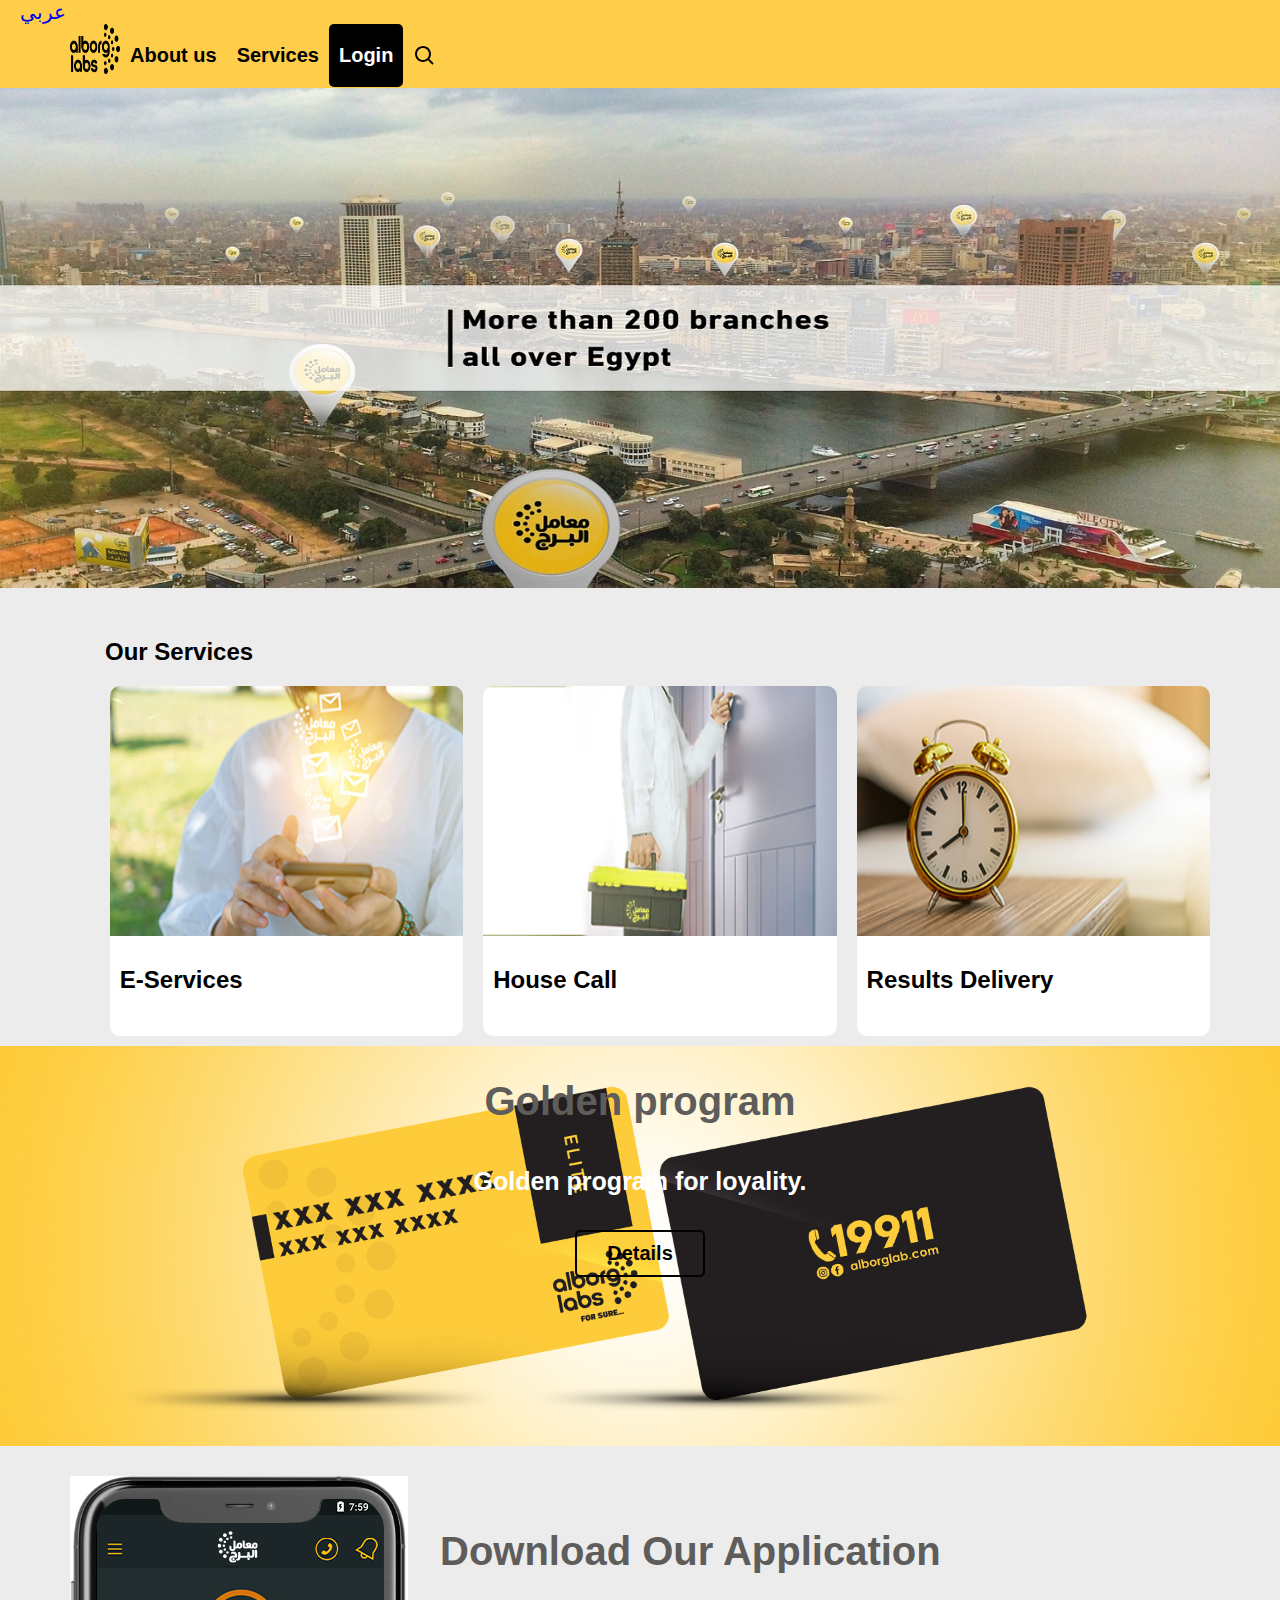
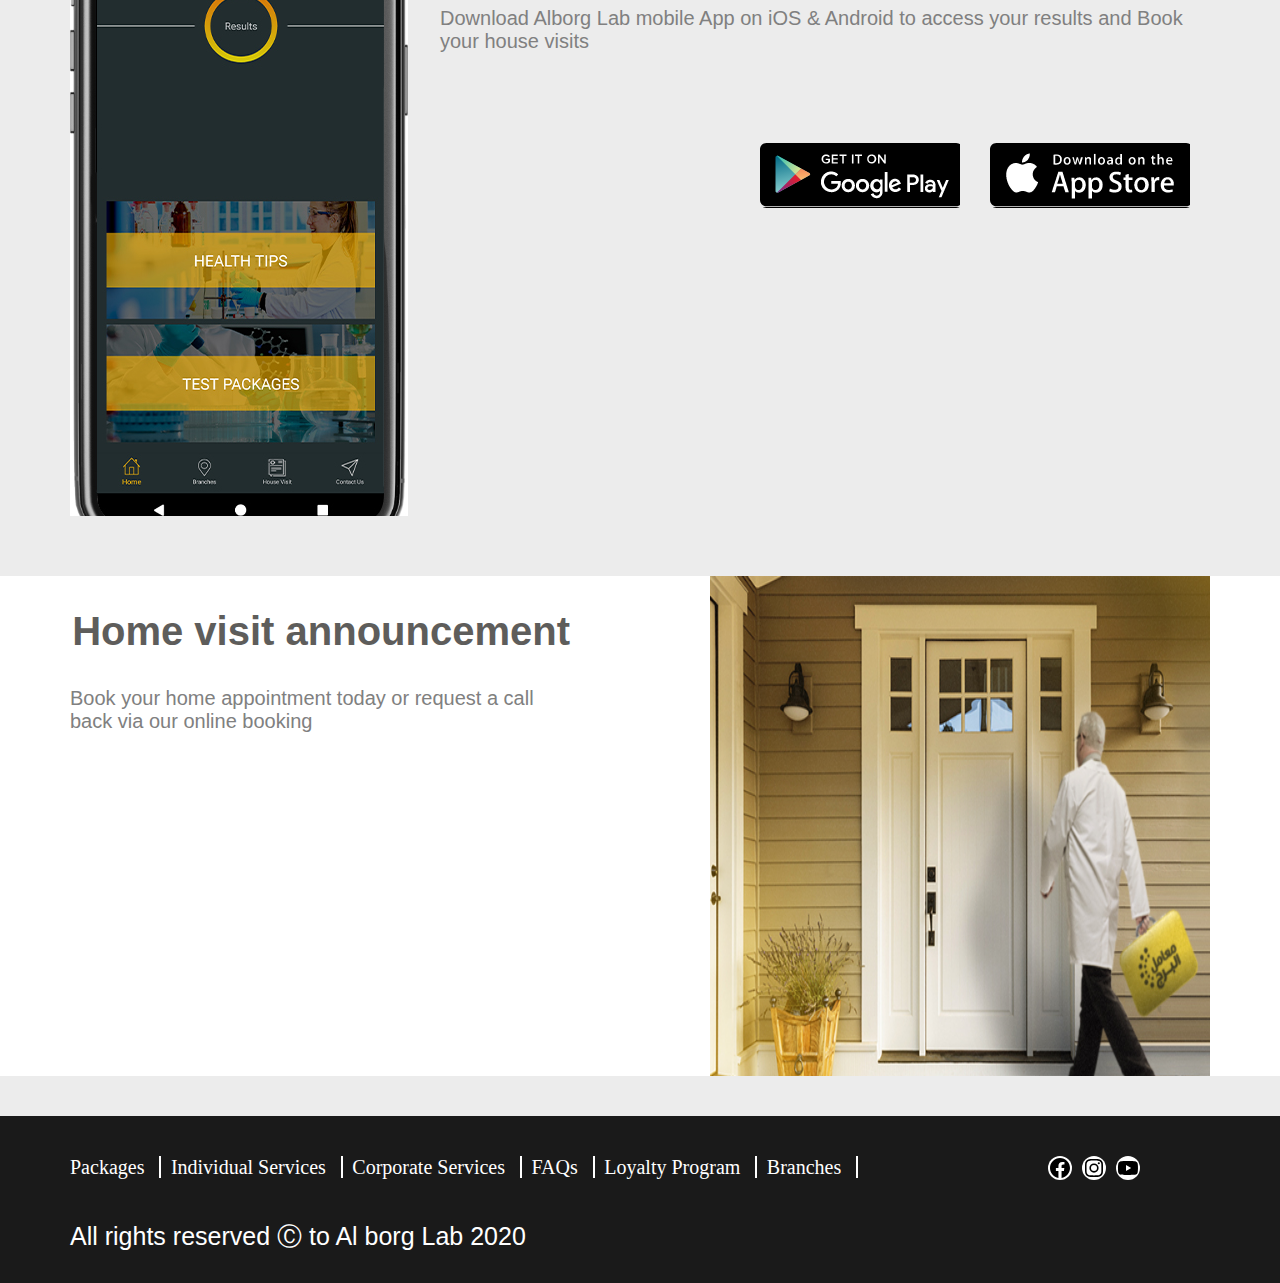
<file: Html eng/Home-en.html>
<!DOCTYPE html>
<html lang="en">

<head>
    <meta charset="UTF-8">
    <meta http-equiv="X-UA-Compatible" content="IE=edge">
    <meta name="viewport" content="width=device-width, initial-scale=1.0">
    <title>El Fath Lab</title>
    <link rel="stylesheet" href="lab2-en.css">
    <script src="../Js/jquery-3.6.0.min.js"></script>
</head>

<body>
    
    <div class="header2">
        
        <a href="../index.html"><div class="ar">عربي</div></a>
        
        <div class="men-icon">
            <img src="../icon/bx-menu.svg" alt="">
        </div>
            <div class="contain">
                <div class="logo">
                    <a href="../Html eng/Home-en.html"><img src="../imag/logo (1).png"></a>
                </div>
                <div class="menu">
                    <a href="../Html eng/about-en.html">About us</a>
                    <a href="../Html eng/service-en.html">Services</a>
                    <!-- <a href="">Branches</a>
                    <a href="">Reservation</a>
                    <a href="">Test Packages</a>
                    <a href="">Test Precautions</a>
                    <a href="">Contact us</a> -->
                    <a href="../Html eng/login-en.html" class="but-head">Login</a>
                    <img src="../icon/bx-search.svg">
                </div>
            </div>
            
    </div>
    <div class="men-res" id="menu">
        <a href="../Html eng/about-en.html">About us</a>
        <a href="../Html eng/service-en.html">Services</a>
        <!-- <a href="">Branches</a>
        <a href="">Reservation</a>
        <a href="">Test Packages</a>
        <a href="">Test Precautions</a>
        <a href="">Contact us</a> -->
    </div>
    <div class="img-con">
        <div class="slid">
            <img src="../imag/Branches en.jpg" alt="imag1">

        </div>
        <div class="slid">
            <img src="../imag/House W Light en.jpg" alt="imag2">

        </div>
        <div class="slid">
            <img src="../imag/Working Hours en.jpg" alt="imag3">

        </div>
       
    </div>
    
    <div class="cont2">
        <div class="contain">
            <div class="h2-cont">
                <h2>Our Services</h2>
            </div>
            <div class="box">
                <div class="box-top">
                    <img src="../imag/time.jpg" alt="time">
                </div>
                <div class="box-bottom">
                    <h2>Results Delivery</h2>
                </div>
            </div>
            <div class="box">
                <div class="box-top">
                    <img src="../imag/house.jpg" alt="house visite">
                </div>
                <div class="box-bottom">
                    <h2>House Call</h2>
                </div>
            </div>
            <div class="box">
                <div class="box-top">
                    <img src="../imag/sms.jpg" alt="sms">
                </div>
                <div class="box-bottom">
                    <h2>E-Services</h2>
                </div>
            </div>
        </div>
    </div>
    
    <div class="gold-card">
        <h2>Golden program</h2>
        <div class="title">
            Golden program for loyality.
        </div>
        <div class="btn">
            <input type="button" value="Details">
        </div>
    </div>

    <div class="container">
        <div class="contain">
            <div class="img-container">
                <img src="../imag/8.png" alt="">
            </div>
            <div class="con-con">
                <h2>Download Our Application</h2>
                <p>
                    Download Alborg Lab mobile App on iOS & Android to access your results and Book your house visits
                </p>
                <div class="app-d"></div>
                <div class="google-d"></div>
            </div>
            
        </div>
        
    </div>
    
    <div class="home-visit">
        <div class="contain">
            <div class="con-img">
                <img src="../imag/2.jpg" alt="">
            </div>
            <div class="title-">
                <h2> Home visit announcement </h2>
                <p>
                    Book your home appointment today or request a call back via our online booking
                </p>
            </div>
        </div>
    </div>
    <div class="bot">
        <div class="contain">
            <div class="bot-top">
                <div class="bot-top-menu">
                    <a href="">Packages</a>
                    <a href="">Individual Services</a>
                    <a href="">Corporate Services</a>
                    <a href="">FAQs</a>
                    <a href="">Loyalty Program</a>
                    <a href="">Branches</a>
                </div>
                <div class="bot-top-icons">
                    <a href="https://www.facebook.com/AlBorg.Egypt"><img src="../icon/bxl-facebook-circle.svg" alt="facebooke"></a>
                    <a href="https://www.instagram.com/alborg_labs/"><img src="../icon/bxl-instagram.svg" alt="instagram"></a>
                    <a href="https://www.youtube.com/user/AlborgEgypt"><img src="../icon/bxl-youtube.svg" alt="youtube"></a>
                </div>
            </div>
            <div class="bot-bot">
                <div class="bot-bot-right">
                    All rights reserved Ⓒ to Al borg Lab 2020
                 </div>
            </div>
        </div>
    </div>
    <script src="../Js/lab2.js"></script>
</body>

</html>
</file>
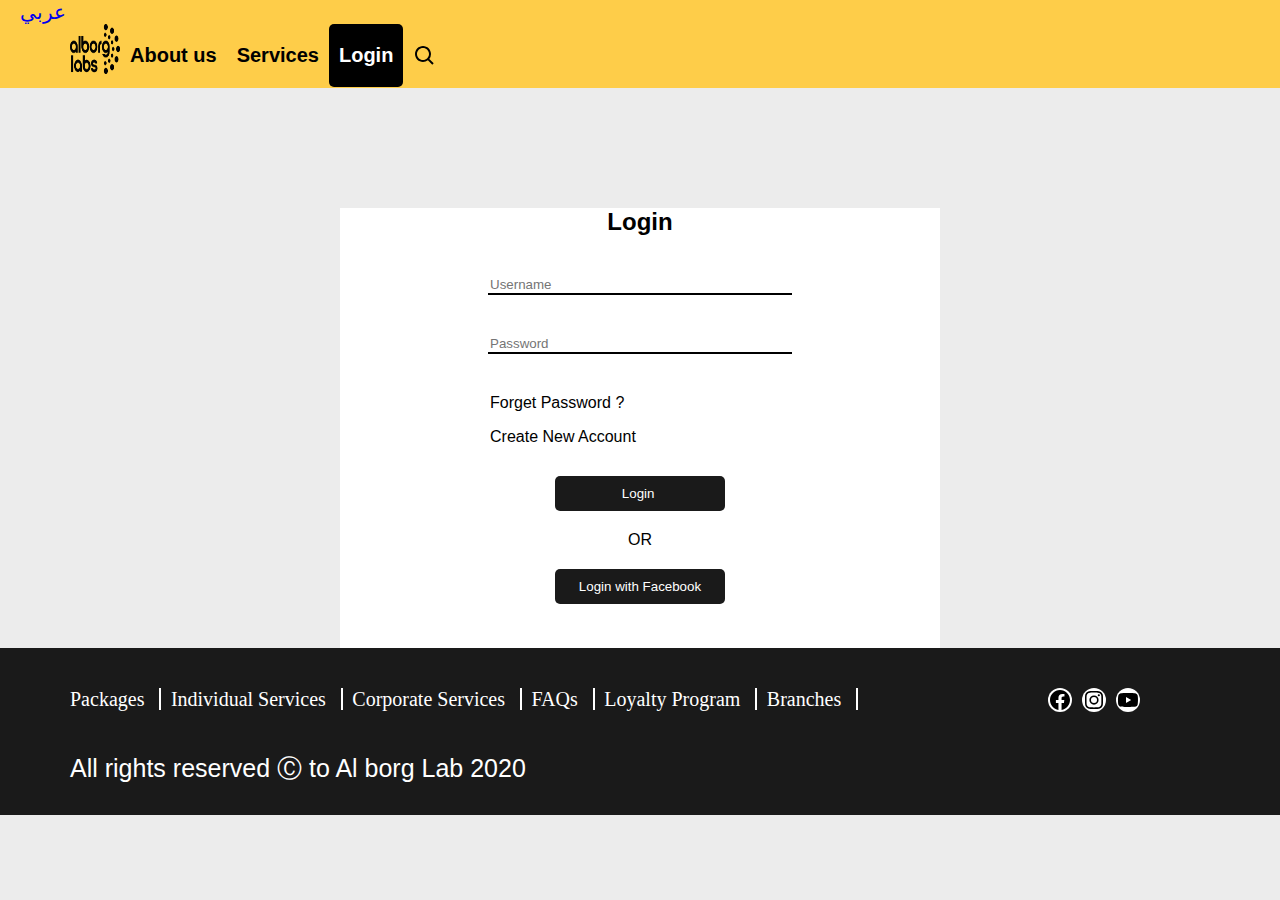
<file: Html eng/login-en.html>
<!DOCTYPE html>
<html lang="en">
<head>
    <meta charset="UTF-8">
    <meta http-equiv="X-UA-Compatible" content="IE=edge">
    <meta name="viewport" content="width=device-width, initial-scale=1.0">
    <title>Login Page</title>
    <link rel="stylesheet" href="lab2-en.css">
    <script src="../Js/jquery-3.6.0.min.js"></script>
    <script>
        $(document).ready(
        function () {
            $(".men-icon").click(
                function () {
                    $(".men-res").toggle(1000);
                }
            )
        }
    );
    </script>
</head>
<body>
    <div class="header2">
        <a href="../Html arabic/login.html"><div class="ar">عربي</div></a>
        
        <div class="men-icon">
            <img src="../icon/bx-menu.svg" alt="">
        </div>
            <div class="contain">
                <div class="logo">
                    <a href="../Html eng/Home-en.html"><img src="../imag/logo (1).png"></a>
                </div>
                <div class="menu">
                    <a href="../Html eng/about-en.html">About us</a>
                    <a href="../Html eng/service-en.html">Services</a>
                    <!-- <a href="">Branches</a>
                    <a href="">Reservation</a>
                    <a href="">Test Packages</a>
                    <a href="">Test Precautions</a>
                    <a href="">Contact us</a> -->
                    <a href="../Html eng/login-en.html" class="but-head">Login</a>
                    <img src="../icon/bx-search.svg">
                </div>
            </div>
            
    </div>
    <div class="men-res" id="menu">
        <a href="../Html eng/about-en.html">About us</a>
        <a href="../Html eng/service-en.html">Services</a>
        <!-- <a href="">Branches</a>
        <a href="">Reservation</a>
        <a href="">Test Packages</a>
        <a href="">Test Precautions</a>
        <a href="">Contact us</a> -->
    </div>
    <div class="login-form">
        <h2>Login</h2>
        <div class="inputs">
            <input type="text" placeholder="Username" class="usname">
            <input type="password" placeholder="Password" class="pass">
            <p>Forget Password ? </p>
            <p style="margin-bottom: 30px;">Create New Account</p>
            <input type="button" value="Login ">
            <span>OR</span>
            <input type="button" value="Login with Facebook">
        </div>
    </div>
    <div class="bot">
        <div class="contain">
            <div class="bot-top">
                <div class="bot-top-menu">
                    <a href="">Packages</a>
                    <a href="">Individual Services</a>
                    <a href="">Corporate Services</a>
                    <a href="">FAQs</a>
                    <a href="">Loyalty Program</a>
                    <a href="">Branches</a>
                </div>
                <div class="bot-top-icons">
                    <a href="https://www.facebook.com/AlBorg.Egypt"><img src="../icon/bxl-facebook-circle.svg" alt="facebooke"></a>
                    <a href="https://www.instagram.com/alborg_labs/"><img src="../icon/bxl-instagram.svg" alt="instagram"></a>
                    <a href="https://www.youtube.com/user/AlborgEgypt"><img src="../icon/bxl-youtube.svg" alt="youtube"></a>
                </div>
            </div>
            <div class="bot-bot">
                <div class="bot-bot-right">
                    All rights reserved Ⓒ to Al borg Lab 2020
                 </div>
            </div>
        </div>
    </div>
    <script src="../Js/lab2.js"></script>
</body>
</html>
</file>
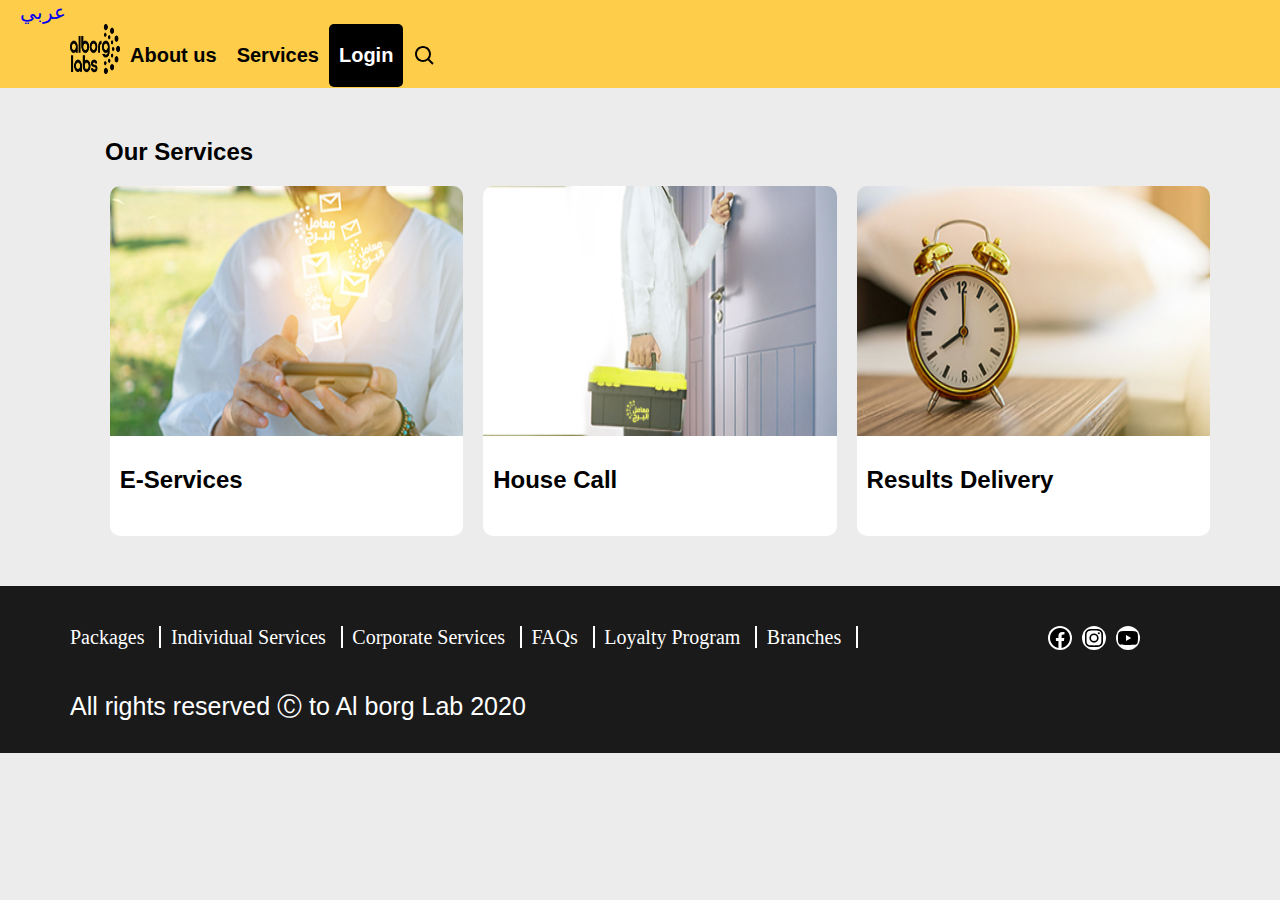
<file: Html eng/service-en.html>
<!DOCTYPE html>
<html lang="en">
<head>
    <meta charset="UTF-8">
    <meta http-equiv="X-UA-Compatible" content="IE=edge">
    <meta name="viewport" content="width=device-width, initial-scale=1.0">
    <title>Services</title>
    <link rel="stylesheet" href="lab2-en.css">
    <script src="../Js/jquery-3.6.0.min.js"></script>
    <script>
        $(document).ready(
        function () {
            $(".men-icon").click(
                function () {
                    $(".men-res").toggle(1000);
                }
            )
        }
    );
    </script>
</head>
<body>
    <div class="header2">
        <a href="../Html arabic/service.html"><div class="ar">عربي</div></a>
        
        <div class="men-icon">
            <img src="../icon/bx-menu.svg" alt="">
        </div>
            <div class="contain">
                <div class="logo">
                    <a href="../Html eng/Home-en.html"><img src="../imag/logo (1).png"></a>
                </div>
                <div class="menu">
                    <a href="../Html eng/about-en.html">About us</a>
                    <a href="../Html eng/service-en.html">Services</a>
                    <!-- <a href="">Branches</a>
                    <a href="">Reservation</a>
                    <a href="">Test Packages</a>
                    <a href="">Test Precautions</a>
                    <a href="">Contact us</a> -->
                    <a href="../Html eng/login-en.html" class="but-head">Login</a>
                    <img src="../icon/bx-search.svg">
                </div>
            </div>
            
    </div>
    <div class="men-res" id="menu">
        <a href="../Html eng/Home-en.html">Home Page</a>
        <a href="../Html eng/about-en.html">About us</a>
        <a href="../Html eng/service-en.html">Services</a>
        <a href="../Html eng/login-en.html" >Login</a>
        <!-- <a href="">Branches</a>
        <a href="">Reservation</a>
        <a href="">Test Packages</a>
        <a href="">Test Precautions</a>
        <a href="">Contact us</a> -->
    </div>

    <div class="cont2">
        <div class="contain">
            <div class="h2-cont">
                <h2>Our Services</h2>
            </div>
            <div class="box">
                <div class="box-top">
                    <img src="../imag/time.jpg" alt="time">
                </div>
                <div class="box-bottom">
                    <h2>Results Delivery</h2>
                </div>
            </div>
            <div class="box">
                <div class="box-top">
                    <img src="../imag/house.jpg" alt="house visite">
                </div>
                <div class="box-bottom">
                    <h2>House Call</h2>
                </div>
            </div>
            <div class="box">
                <div class="box-top">
                    <img src="../imag/sms.jpg" alt="sms">
                </div>
                <div class="box-bottom">
                    <h2>E-Services</h2>
                </div>
            </div>
        </div>
    </div>
    <div class="bot">
        <div class="contain">
            <div class="bot-top">
                <div class="bot-top-menu">
                    <a href="">Packages</a>
                    <a href="">Individual Services</a>
                    <a href="">Corporate Services</a>
                    <a href="">FAQs</a>
                    <a href="">Loyalty Program</a>
                    <a href="">Branches</a>
                </div>
                <div class="bot-top-icons">
                    <a href="https://www.facebook.com/AlBorg.Egypt"><img src="../icon/bxl-facebook-circle.svg" alt="facebooke"></a>
                    <a href="https://www.instagram.com/alborg_labs/"><img src="../icon/bxl-instagram.svg" alt="instagram"></a>
                    <a href="https://www.youtube.com/user/AlborgEgypt"><img src="../icon/bxl-youtube.svg" alt="youtube"></a>
                </div>
            </div>
            <div class="bot-bot">
                <div class="bot-bot-right">
                    All rights reserved Ⓒ to Al borg Lab 2020
                 </div>
            </div>
        </div>
    </div>
    <script src="../Js/lab2.js"></script>
</body>
</html>
</file>
<file: Css/lab2-ar.css>
body{
    margin: 0;
    padding: 0;
    font-family:-apple-system, BlinkMacSystemFont, 'Segoe UI', Roboto, Oxygen, Ubuntu, Cantarell, 'Open Sans', 'Helvetica Neue', sans-serif;
    background: rgb(236, 236, 236);
    direction: ltr;
}
.header2{
    width: 100%;
    background: #fecd49;
    box-sizing: border-box;
    overflow: hidden;
    position: relative;
}
.men-icon{
    display: none;
    padding: 10px 20px;
}
.contain{
    max-width: 1140px;
    margin: auto;
    position: relative;
}
.header2 .logo{
    float: right;
}
.header2 .logo img{
    width: 50px;
    height: 50px;
    
}
.header2 .menu{
    float: right;
}
.header2 .menu a{
    text-decoration: none;
    padding: 20px 10px;
    float: right;
    font-size: 20px;
    color: black;
    font-weight: bolder; 
    position: relative;
    overflow: hidden;
}
.header2 .menu img{
    float: right;
    padding: 20px 10px;
}
.header2 .menu a::before{
    content: "";
    width: 0;
    height: 4px;
    border-radius: 3px;
    background: black;
    position: absolute;
    bottom: 0;
    right: 0; 
    transition: .3s linear;
}
.header2 .menu a:hover::before{
    width: 100%;
}
.header2 .menu .but-head{
    background-color: black;
    color: white;
    border-radius: 5px;
}
.men-res{
    position: absolute;
    right: 0;
    top: 45px;
    background: grey;
    width: 300px;
    height: auto;
    z-index: 222;
    display: none;

}


.men-res a{
    text-decoration: none;
    text-align: center;
    padding: 10px;
    display: block;
    font-size: 15px;
    color: black;
    font-weight: bolder; 
}
.clear-fix{
    clear: both;
}
.img-con{
    width: 100%;
    height: 500px;
    background: rgb(187, 186, 186);
    overflow: hidden;
    position: relative;
}

.slid{
    width: 100%;
    height: 100%;
    position: absolute;
    top: 0;
    left: 0;
    transition: 1s linear;
}
.slid img{
    width: 100%;
    height: 100%;
    
}
.cont2{
    float: left;
    width: 100%;
    height: auto;
    padding: 10px 50px;
    background: rgb(236, 236, 236);
    box-sizing: border-box;
    overflow: hidden;
    position: relative;
   
    
}
.h2-cont{
    float: left;
    width: 100%;
    
}
.h2-cont h2{
    text-align: right;
    margin-right: 20px;
    
}
.box{
    float: right;
    width: 30%;
    height: 350px;
    margin-left: 20px;
    border-radius: 10px;
    transition: .6s;
    overflow: hidden;
}
.box .box-top{
    width: 100%;
    height: 250px;
    
}
.box .box-top img{
    width: 100%;
    height: 100%;
    transition: .6s;
}
.box .box-bottom{
    width: 100%;
    height: 95px;
    text-align: right;
    background: white;
}
.box:hover{
    box-shadow: 5px 5px 5px rgba(185, 184, 184, 0.76);
    transform: translateY(-10px);
}
.box:hover .box-top img{
    opacity: 0.8;
}
.gold-card{
    float: left;
    position: relative;
    width: 100%;
    height: 400px;
    background-image: url(../imag/card.jpg);
    background-size: contain;
    margin-top: 20px;
}
.gold-card h2{
    text-align: center;
    color: rgb(94, 93, 91);
    font-size: 40px;
    text-shadow: 10px gray;
}
.gold-card .title{
    font-size: 25px;
    max-height: 43px;
    position: relative;
   padding: 10px 20px;
    box-sizing: border-box;
    overflow: hidden;
    color: white;
    text-align: center;
    margin: auto;
    font-weight: bold;
}
.gold-card .btn input[type="button"]{
    width: 130px;
    padding: 10px 20px;
    font-size: 20px;
    font-weight: bold;
    background: none;
    border: 2px solid black;
    margin-top: 30px;
    border-radius: 5px;
    transition: 0.2s;
}
.gold-card .btn input[type="button"]:hover{
    background: white;
    border: none;
}
.container{
    float: left;
    position: relative;
    margin-top: 30px;
    width: 100%;
    height: auto;
    box-sizing: border-box;
}
.container .img-container{
    height: 100%;
    float: right;
    height: 640px;
   overflow: hidden;
}
.container .con-con{
    padding: 20px 20px 0 0;
    float: left;
    width: 750px;
    height: 640px;
    text-align: right;
}
.container .con-con h2{
    color: rgb(94, 93, 91);
    font-size: 40px;
    text-shadow: 10px gray;
}
.container .con-con p{
    font-size: 20px;
    color: gray;
}
.app-d, .google-d{
    width: 200px;
    height: 65px;
    float: right;
    margin-top: 70px;
    margin-left: 30px;
    transition: 0.2s;
}

.app-d{
    background-image: url(../imag/app-store.png);
}
.google-d{
    background-image: url(../imag/google-play-badge.png);
}
.app-d:hover, .google-d:hover{
    transform: scale(1.1);
}
.home-visit{
    float: left;
    position: relative;
    background: white;
    width: 100%;
    height: auto;
}
.home-visit .con-img{
    float: left;
    width: 500px;
    height: 500px;
}
.home-visit img{
    width: 100%;
    height: 100%;
 
}
.home-visit .title-{
    float: right;
    text-align: right;
    height: 500px;
    width: 500px;
}
.home-visit .title- h2{
    color: rgb(94, 93, 91);
    font-size: 40px;
    text-shadow: 10px gray;
}
.home-visit .title- p{
    font-size: 20px;
    color: gray;
}
/*login page style*/

.login-form{
    
    position: relative;
    top: 100px;
    width: 600px;
    height: 500px;
    background: white;
    margin: auto;
    
}
.login-form h2{
    text-align: center;
    
}

.usname, .pass{
    display: block;
    width: 300px;
    text-align: right;
    margin: 40px auto;
    border: none;
    border-bottom: 2px solid black;
    height: auto;
    outline: none;
}
.login-form p{
    text-align: center;
    
}
.inputs span, input[type="button"]{
    display: block;
    margin: 20px auto;
    text-align: center;
}
.inputs input[type="button"]{
    background: #1a1a1a;;
    border: none;
    width: 170px;
    padding: 10px;
    color: white;
   border-radius: 5px;

}
/*pag1 style*/
.bot{
    float: left;
    width: 100%;
    position: relative;
    background-color: #1a1a1a;
}
.bot-top{
    width: 100%;
    float: left;
}
.bot .bot-top .bot-top-menu{
    float: right;
    margin: 40px 70px 0 0;
}
.bot .bot-top .bot-top-menu a{
    text-decoration: none;
    color: white;
    font: 20px bold;
    padding-left: 15px;
    margin-left: 5px;
    border-left: 2px solid white;
}
.bot .bot-top .bot-top-menu a:hover{
    color: rgb(153, 151, 151);
}
.bot .bot-top-icons{
    float: left;
    margin: 40px 70px 0 0;
}
.bot .bot-top-icons img{
    margin-left: 10px;
    background-color: white;
    border-radius: 50%;
   float: right;
}
.bot .bot-top-icons img:hover{
    transform: scale(1.1);
}
.bot .bot-bot-right{
    margin: 40px 70px 30px 0;
    float: right;
    font-size: 25px;
    color: white;

}
/*about page style*/
.con-info{
    float: left;
    position: relative;
    width: 100%;
    padding-top: 100px;
    background: white;
}
.con-info .part{
    float: left;
    width: 100%;
    height: auto;
    margin-bottom: 70px;
}
.con-info .part .con-right{
    float: right;
    width: 40%;
    height: 300px;
}
.con-info .part .con-right img{
    width: 100%;
    height: 100%;
}
.con-info .part .con-left{
    float: left;
    width: 55%;
    height: 300px;
}
.con-info .part .con-left h2{
    text-align: right;
    font-size: 40px;
    margin-top: 0;
}
.con-info .part .con-left p{
    text-align: right;
    font-size: 20px;
    color: #5c5b5b;
    line-height: 40px;
}

@media screen and (max-width:975px){
    .cont2 .box{
        width: 47%;
        margin-bottom: 40px;
    }
    .header2 .menu, .header2 .logo{
        display: none;
    }
    .header2{
        position: absolute;
        z-index: 22;
    }
    .header2 .men-icon{
        display: block;
        float: right;
    }
    .gold-card{
        height: 300px;
    }
    .container .con-con{
        width: 500px;
        height: 640px;
        text-align: right;
    }
    .home-visit img{
        width: 400px;
        height: 500px;
        position: absolute;
    
    }
    .home-visit .title-{
        position: absolute;
        right: 10px;
        text-align: right;
        height: 500px;
        width: 400px;
    }
}
.ar, .en{
    display: inline-block;
    font: 20px bold;
    margin-left: 20px;
    cursor: pointer;
}
/*phone style*/
@media screen and (max-width:600px){
    .cont2 .box{
        width: 90%;
        margin-bottom: 40px;
    }
    .container .img-container{
        height: 100%;
        width: 100%;
    }
    .container .con-con{
        padding: 20px 20px 0 0;
        width: 100%;
        height: auto;
        text-align: right;
       
    }
    .home-visit .img-container{
        width: 100%;
        height: 500px;
        float: left;
    
    }
    .home-visit .title-{
        float: left;
        text-align: right;
        height: 500px;
        width: 100%;
    }


/*login page responsive*/
.login-form{
    width: 100%;
    }

    .con-info .part .con-right{
        width: 100%;
        float: left;
    }
    .con-info .part .con-left{
        width: 100%;
        float: left;
    }
}
</file>
<file: Html eng/lab2-en.css>
body{
    margin: 0;
    padding: 0;
    font-family:-apple-system, BlinkMacSystemFont, 'Segoe UI', Roboto, Oxygen, Ubuntu, Cantarell, 'Open Sans', 'Helvetica Neue', sans-serif;
    background: rgb(236, 236, 236);
    
}
.header2{
    width: 100%;
    background: #fecd49;
    box-sizing: border-box;
    overflow: hidden;
    position: relative;
}
.men-icon{
    display: none;
    padding: 10px 20px;
}
.contain{
    max-width: 1140px;
    margin: auto;
    position: relative;
}
.header2 .logo{
    float: left;
}
.header2 .logo img{
    width: 50px;
    height: 50px;
    
}
.header2 .menu{
    float: left;
}
.header2 .menu a{
    text-decoration: none;
    padding: 20px 10px;
    float: left;
    font-size: 20px;
    color: black;
    font-weight: bolder; 
    position: relative;
    overflow: hidden;
}
.header2 .menu img{
    float: left;
    padding: 20px 10px;
}
.header2 .menu a::before{
    content: "";
    width: 0;
    height: 4px;
    border-radius: 3px;
    background: black;
    position: absolute;
    bottom: 0;
    right: 0; 
    transition: .3s linear;
}
.header2 .menu a:hover::before{
    width: 100%;
}
.header2 .menu .but-head{
    background-color: black;
    color: white;
    border-radius: 5px;
}
.men-res{
    position: absolute;
    right: 0;
    top: 45px;
    background: grey;
    width: 300px;
    height: auto;
    z-index: 222;
    display: none;

}


.men-res a{
    text-decoration: none;
    text-align: center;
    padding: 10px;
    display: block;
    font-size: 15px;
    color: black;
    font-weight: bolder; 
}
.clear-fix{
    clear: both;
}
.img-con{
    width: 100%;
    height: 500px;
    background: rgb(187, 186, 186);
    overflow: hidden;
    position: relative;
}

.slid{
    width: 100%;
    height: 100%;
    position: absolute;
    top: 0;
    left: 0;
    transition: 1s linear;
}
.slid img{
    width: 100%;
    height: 100%;
    
}
.cont2{
    float: left;
    width: 100%;
    height: auto;
    margin-top: 20px;
    padding: 10px 50px;
    background: rgb(236, 236, 236);
    box-sizing: border-box;
    overflow: hidden;
    position: relative;
   
    
}
.h2-cont{
    float: left;
    width: 100%;
    
}
.h2-cont h2{
    text-align: left;
    margin-left: 35px;
    
}
.box{
    float: right;
    width: 31%;
    height: 350px;
    margin-left: 20px;
    border-radius: 10px;
    transition: .6s;
    overflow: hidden;
}
.box .box-top{
    width: 100%;
    height: 250px;
    
}
.box .box-top img{
    width: 100%;
    height: 100%;
    transition: .6s;
}
.box .box-bottom{
    width: 100%;
    height: 100px;
    text-align: left;
    background: white;
    padding: 10px;
    
}
.ar, .en{
    display: inline-block;
    font: 20px bold;
    margin-left: 20px;
    cursor: pointer;
}

.ar:hover, .en:hover{
    background: white;
    border-radius: 50%;
}
.box:hover{
    box-shadow: 5px 5px 5px rgba(185, 184, 184, 0.76);
    transform: translateY(-10px);
}
.box:hover .box-top img{
    opacity: 0.8;
}
.gold-card{
    float: left;
    position: relative;
    width: 100%;
    height: 400px;
    background-image: url(../imag/card.jpg);
    background-size: contain;
}
.gold-card h2{
    text-align: center;
    color: rgb(94, 93, 91);
    font-size: 40px;
    text-shadow: 10px gray;
}
.gold-card .title{
    font-size: 25px;
    max-height: 43px;
    position: relative;
   padding: 10px 20px;
    box-sizing: border-box;
    overflow: hidden;
    color: white;
    text-align: center;
    margin: auto;
    font-weight: bold;
}
.gold-card .btn input[type="button"]{
    width: 130px;
    padding: 10px 20px;
    font-size: 20px;
    font-weight: bold;
    background: none;
    border: 2px solid black;
    margin-top: 30px;
    border-radius: 5px;
    transition: 0.2s;
}
.gold-card .btn input[type="button"]:hover{
    background: white;
    border: none;
}
.container{
    float: left;
    position: relative;
    margin-top: 30px;
    width: 100%;
    height: auto;
    box-sizing: border-box;
}
.container .img-container{
    height: 100%;
    float: left;
    height: 640px;
   overflow: hidden;
}
.container .con-con{
    padding: 20px 20px 0 0;
    float: right;
    width: 750px;
    height: 640px;
    text-align: left;
}
.container .con-con h2{
    color: rgb(94, 93, 91);
    font-size: 40px;
    text-shadow: 10px gray;
}
.container .con-con p{
    font-size: 20px;
    color: gray;
}
.app-d, .google-d{
    width: 200px;
    height: 65px;
    float: right;
    margin-top: 70px;
    margin-left: 30px;
    transition: 0.2s;
}

.app-d{
    background-image: url(../imag/app-store.png);
}
.google-d{
    background-image: url(../imag/google-play-badge.png);
}
.app-d:hover, .google-d:hover{
    transform: scale(1.1);
}
.home-visit{
    float: left;
    position: relative;
    background: white;
    width: 100%;
    height: auto;
    margin-top: 40px;
}
.home-visit .con-img{
    float: right;
    width: 500px;
    height: 500px;
}
.home-visit img{
    width: 100%;
    height: 100%;
    
}
.home-visit .title-{
    float: left;
    text-align: right;
    height: 500px;
    width: 500px;
}
.home-visit .title- h2{
    color: rgb(94, 93, 91);
    font-size: 40px;
    text-shadow: 10px gray;
}
.home-visit .title- p{
    font-size: 20px;
    color: gray;
    text-align: left;
}
/*login page style*/

.login-form{
    position: relative;
    top: 100px;
    width: 600px;
    height: 500px;
    background: white;
    margin: auto;
}
.login-form h2{
    text-align: center;
}

.usname, .pass{
    display: block;
    width: 300px;
    text-align: left;
    margin: 40px auto;
    border: none;
    border-bottom: 2px solid black;
    height: auto;
    outline: none;
}
.login-form p{
    text-align: left;
    margin-left: 150px;
}
.inputs span, input[type="button"]{
    display: block;
    margin: 20px auto;
    text-align: center;
}
.inputs input[type="button"]{
    background: #1a1a1a;;
    border: none;
    width: 170px;
    padding: 10px;
    color: white;
   border-radius: 5px;

}
/*pag1 style*/
.bot{
    float: left;
    width: 100%;
    position: relative;
    background-color: #1a1a1a;
    margin-top: 40px;
}
.bot-top{
    width: 100%;
    float: left;
}
.bot .bot-top .bot-top-menu{
    float: left;
    margin: 40px 70px 0 0;
}
.bot .bot-top .bot-top-menu a{
    text-decoration: none;
    color: white;
    font: 20px bold;
    padding-right: 15px;
    margin-right: 5px;
    border-right: 2px solid white;
}
.bot .bot-top .bot-top-menu a:hover{
    color: rgb(153, 151, 151);
}
.bot .bot-top-icons{
    float: right;
    margin: 40px 70px 0 0;
}
.bot .bot-top-icons img{
    margin-left: 10px;
    background-color: white;
    border-radius: 50%;
   float: left;
}
.bot .bot-top-icons img:hover{
    transform: scale(1.1);
}
.bot .bot-bot-right{
    margin: 40px 70px 30px 0;
    float: left;
    font-size: 25px;
    color: white;

}
/*page2 style*/
.con-info{
    float: left;
    position: relative;
    width: 100%;
    padding-top: 100px;
    background: white;
}
.con-info .part{
    float: left;
    width: 100%;
    height: auto;
    margin-bottom: 70px;
}
.con-info .part .con-right{
    float: left;
    width: 40%;
    height: 300px;
}
.con-info .part .con-right img{
    width: 100%;
    height: 100%;
}
.con-info .part .con-left{
    float: left;
    width: 55%;
    height: 300px;
}
.con-info .part .con-left h2{
    text-align: left;
    font-size: 40px;
    margin-top: 0;
}
.con-info .part .con-left p{
    text-align: left;
    font-size: 20px;
    color: #5c5b5b;
    line-height: 40px;
}

@media screen and (max-width:975px){
    .cont2 .box{
        width: 47%;
        margin-bottom: 40px;
    }
    .header2 .menu, .header2 .logo{
        display: none;
    }
    .header2{
        position: absolute;
        z-index: 22;
    }
    .header2 .men-icon{
        display: block;
        float: right;
    }
    .gold-card{
        height: 300px;
    }
    .container .con-con{
        width: 500px;
        height: 640px;
        text-align: right;
    }
    .home-visit img{
        width: 400px;
        height: 500px;
        position: absolute;
    
    }
    .home-visit .title-{
        position: absolute;
        right: 10px;
        text-align: right;
        height: 500px;
        width: 400px;
    }
}
/*phone style*/
@media screen and (max-width:600px){
    .cont2 .box{
        width: 90%;
        margin-bottom: 40px;
    }
    .container .img-container{
        height: 100%;
        width: 100%;
    }
    .container .con-con{
        padding: 20px 20px 0 0;
        width: 100%;
        height: auto;
        text-align: right;
       
    }
    .home-visit img{
        width: 100%;
        height: 500px;
        float: left;
    
    }
    .home-visit .title-{
        float: left;
        text-align: right;
        height: 500px;
        width: 100%;
    }


/*login page responsive*/
.login-form{
    width: 100%;
    }

    .con-info .part .con-right{
        width: 100%;
        float: left;
    }
    .con-info .part .con-left{
        width: 100%;
        float: left;
    }
}
</file>
